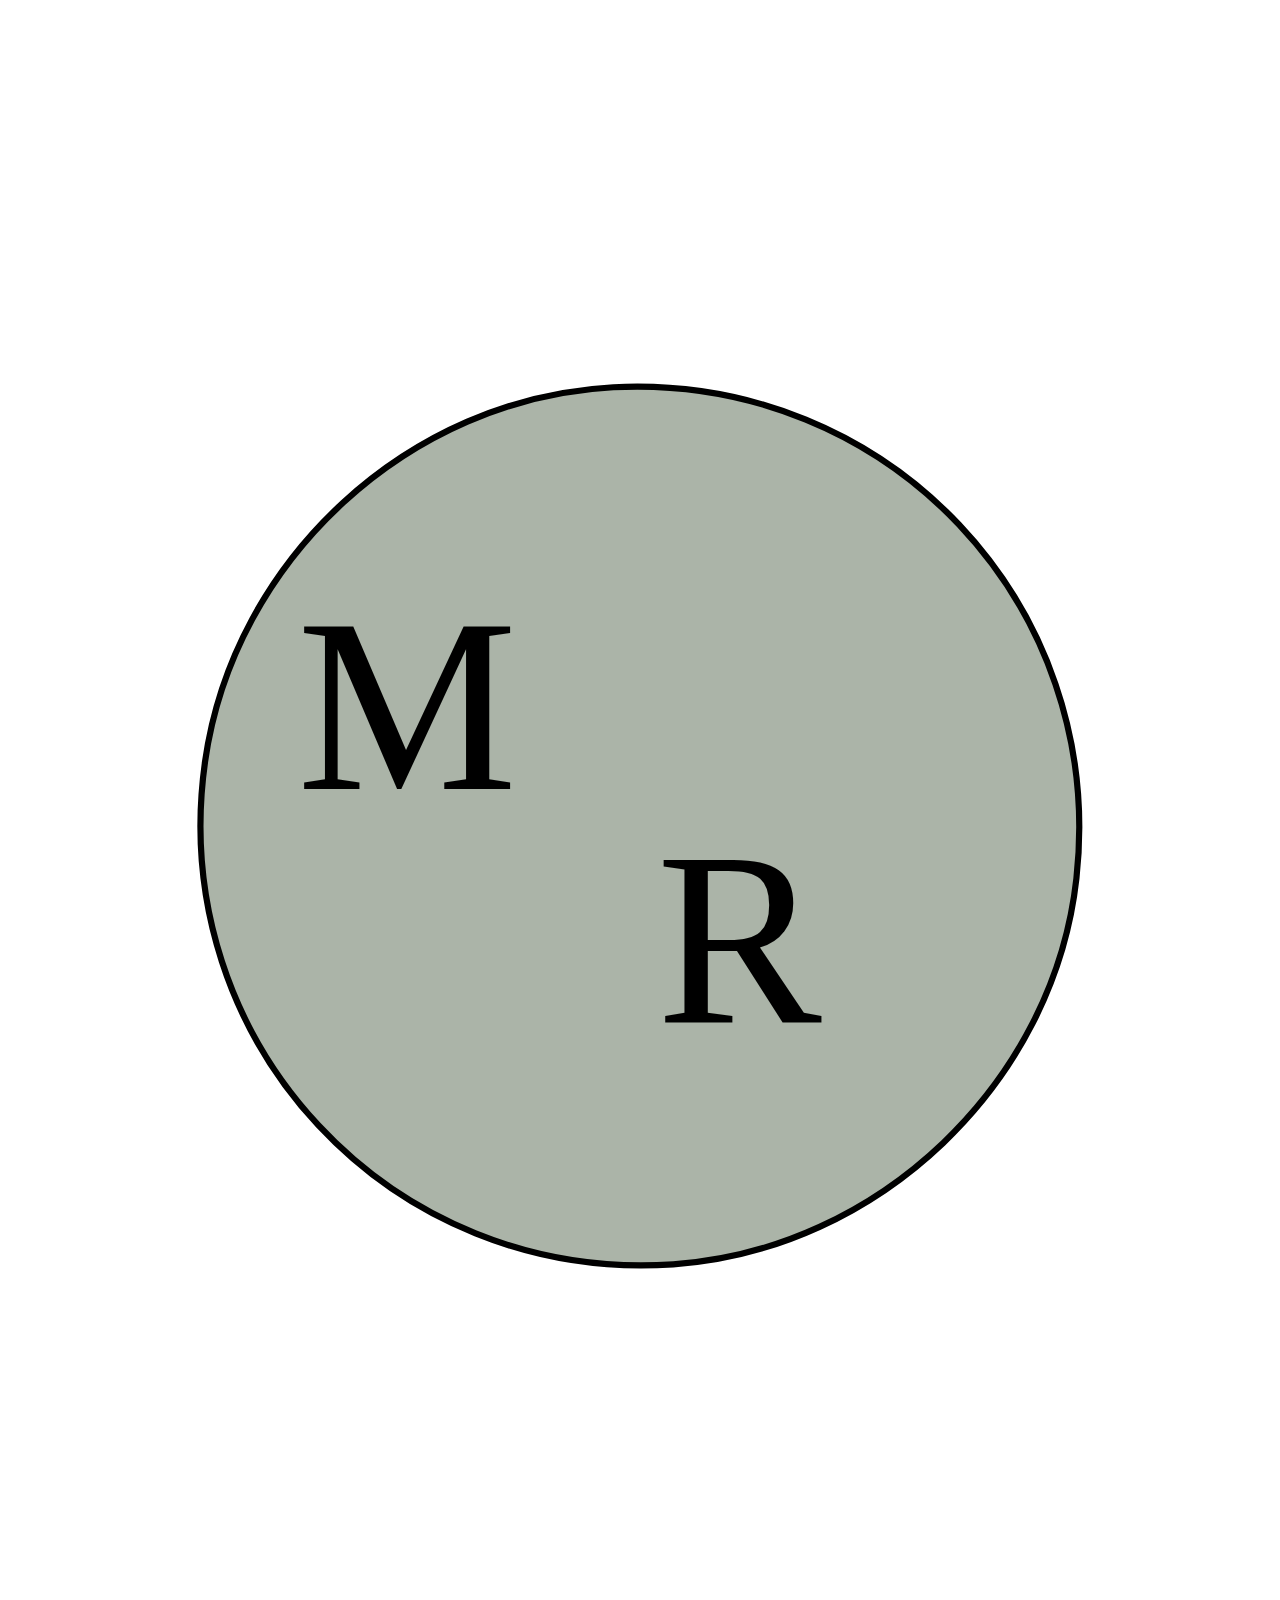
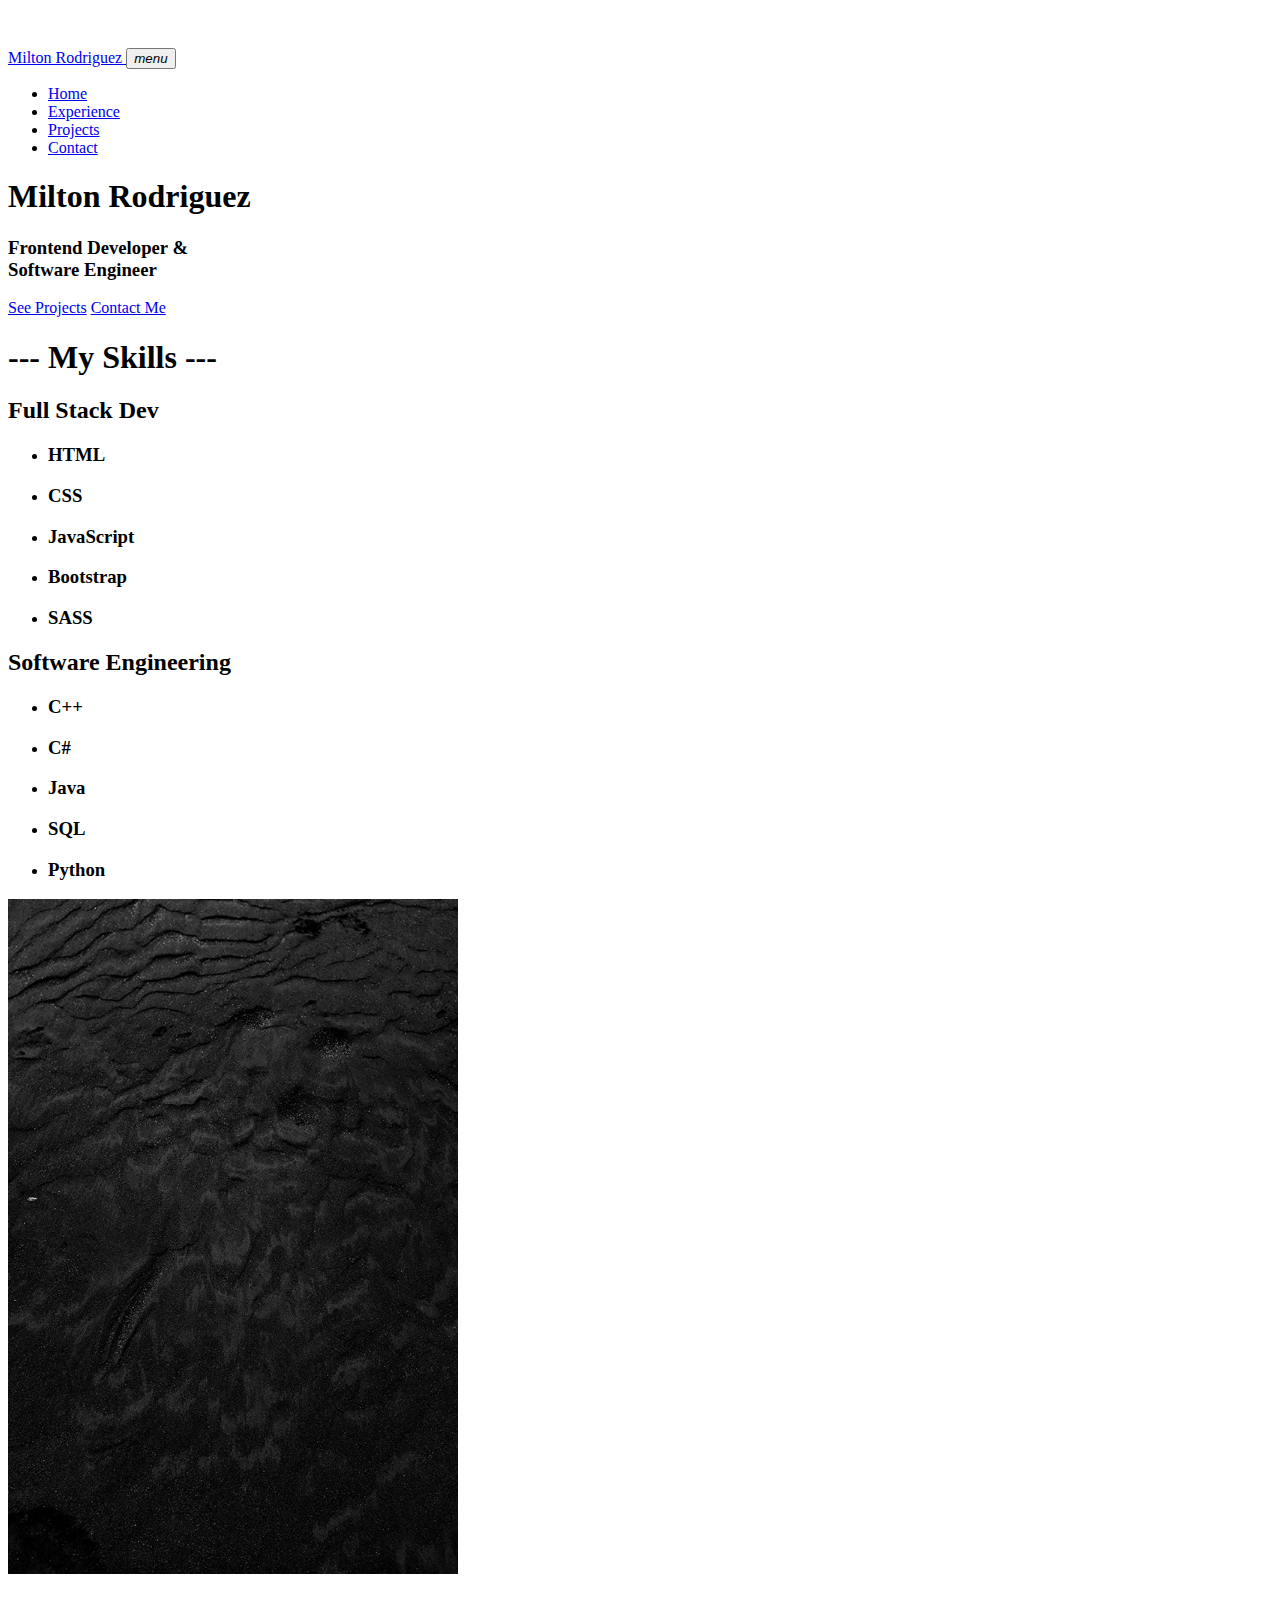
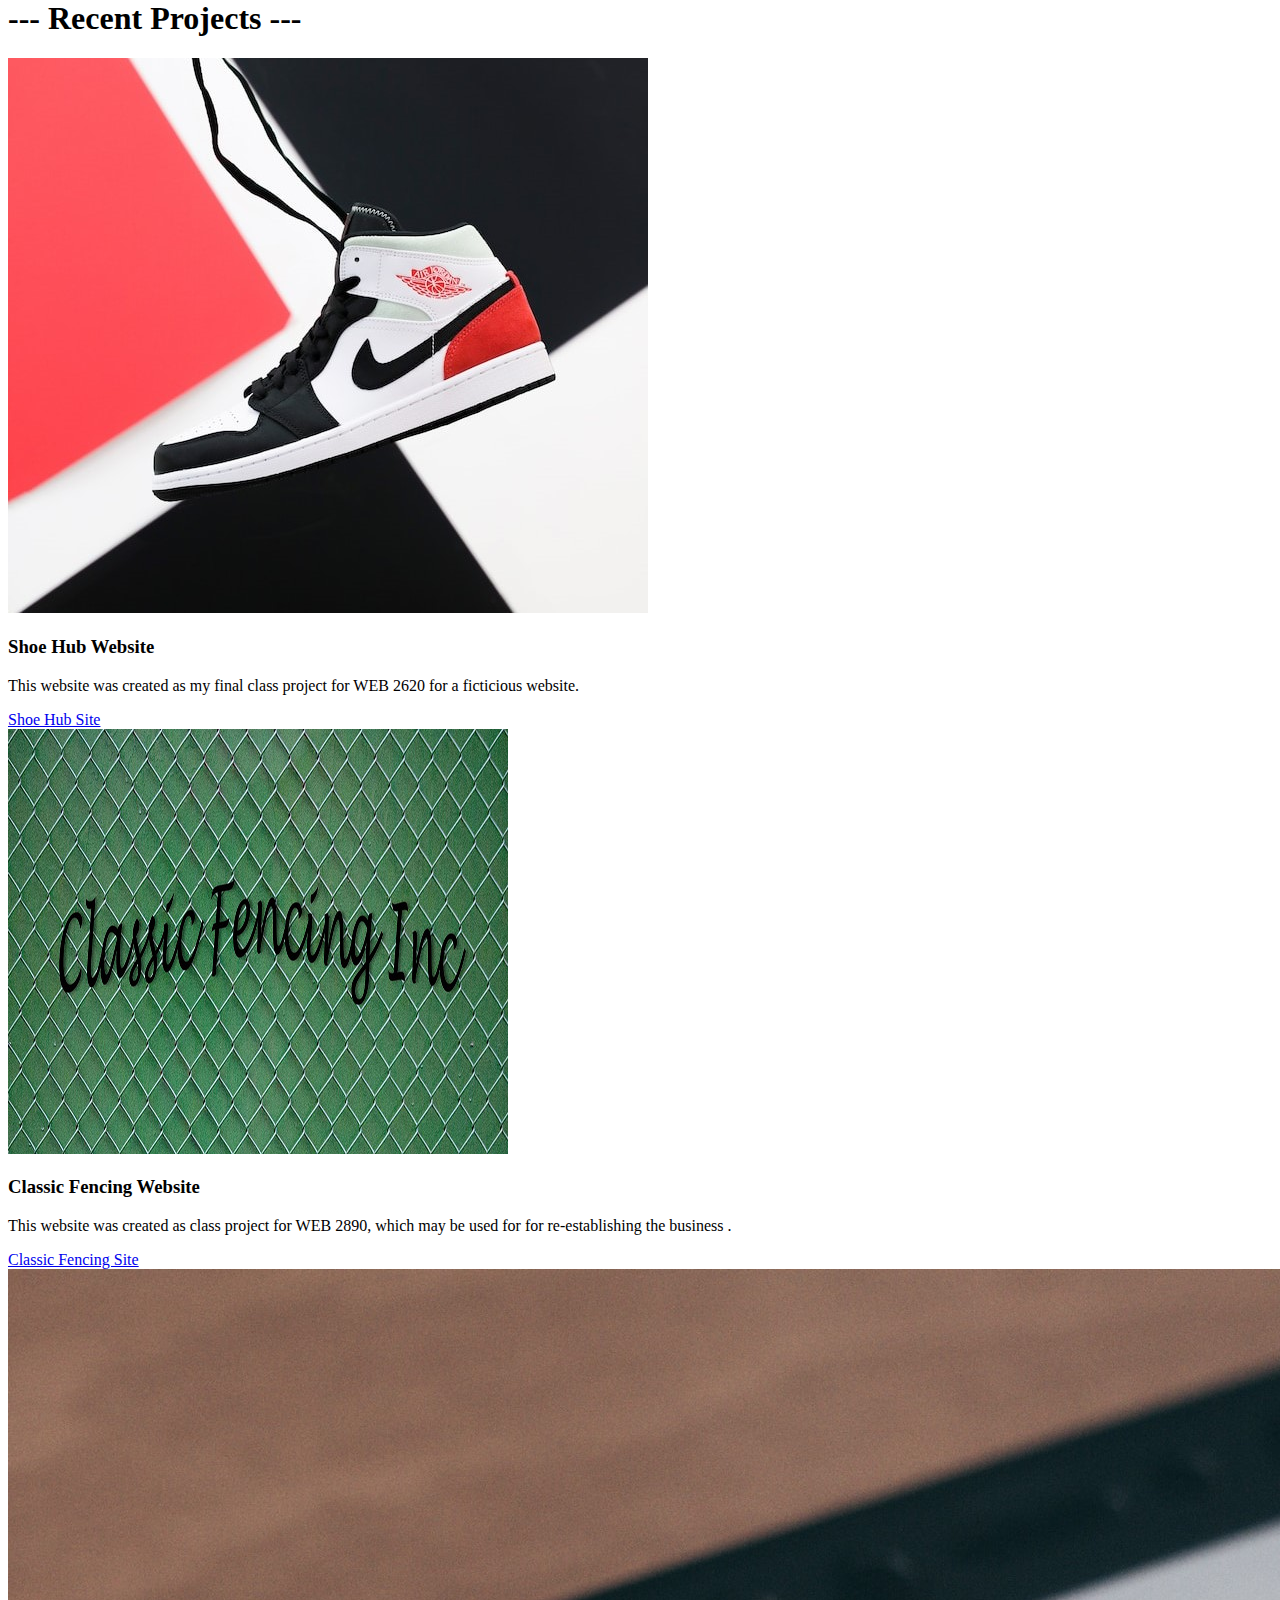
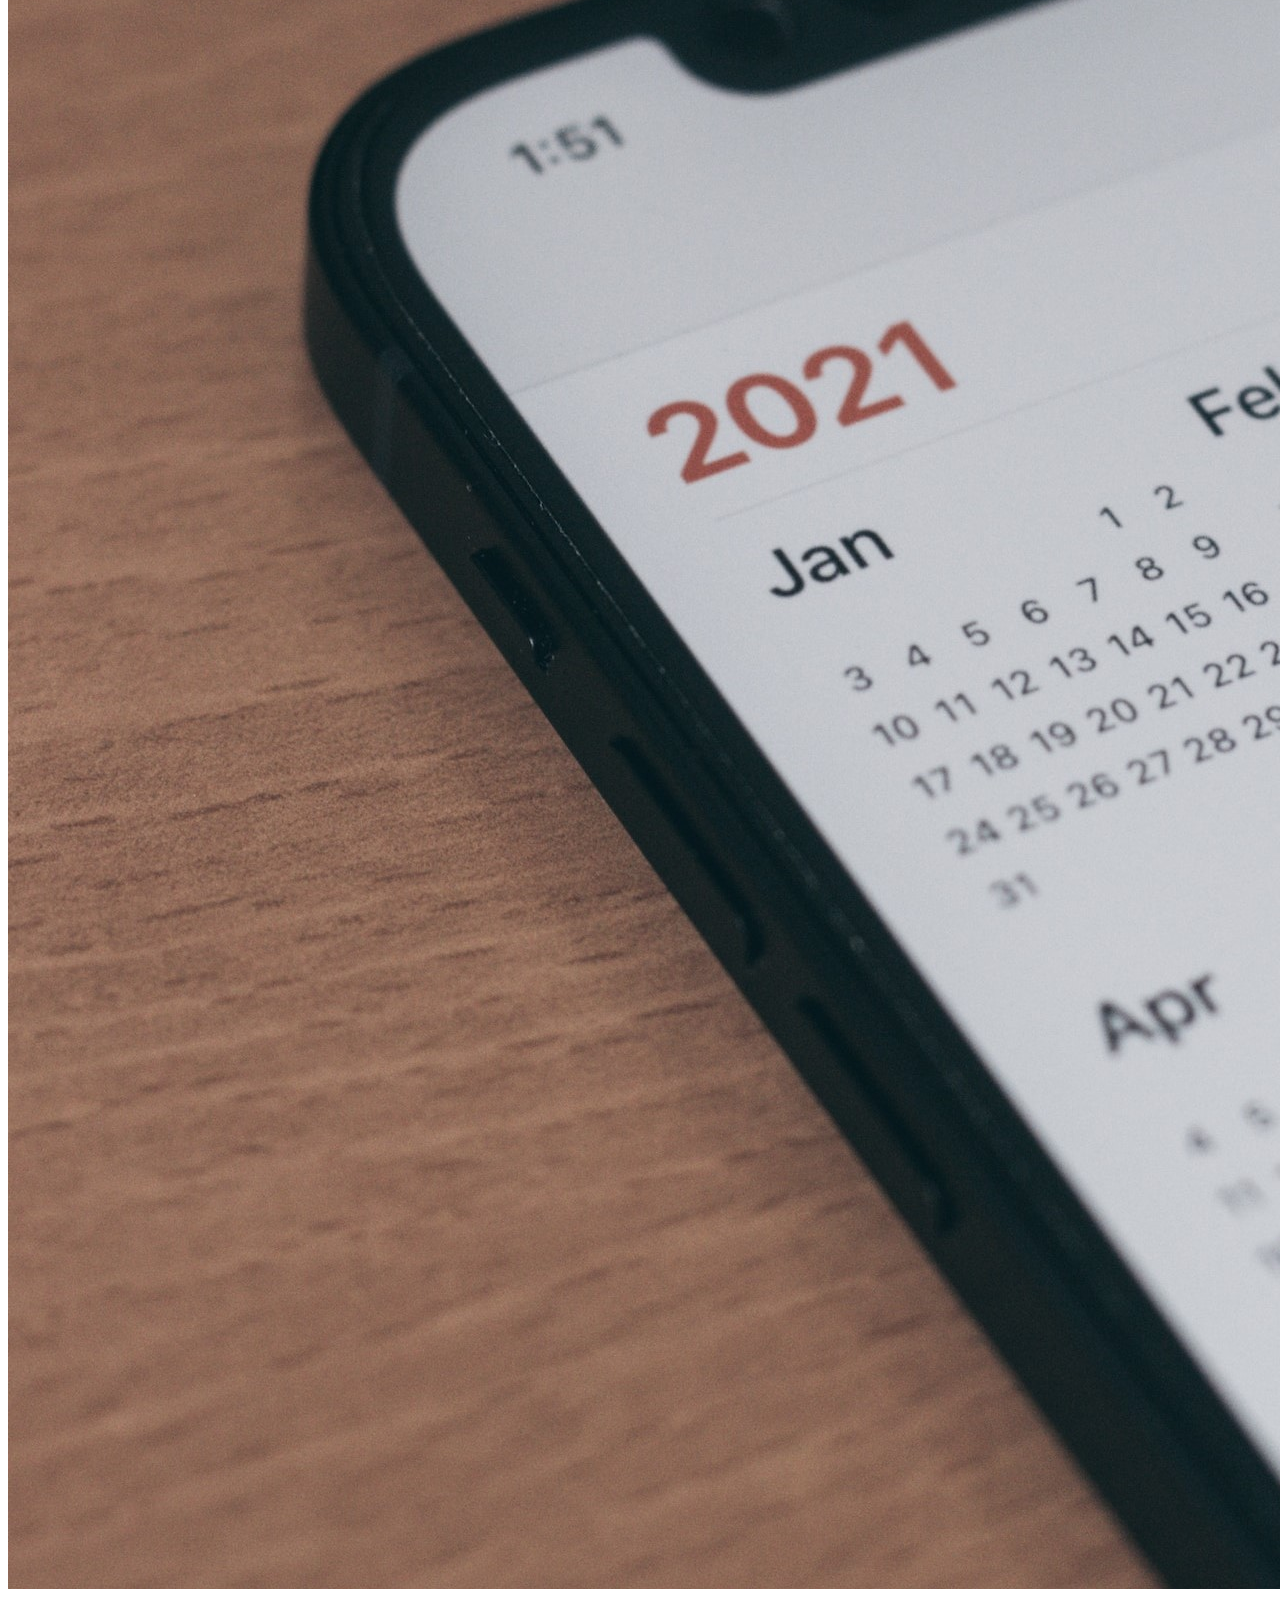
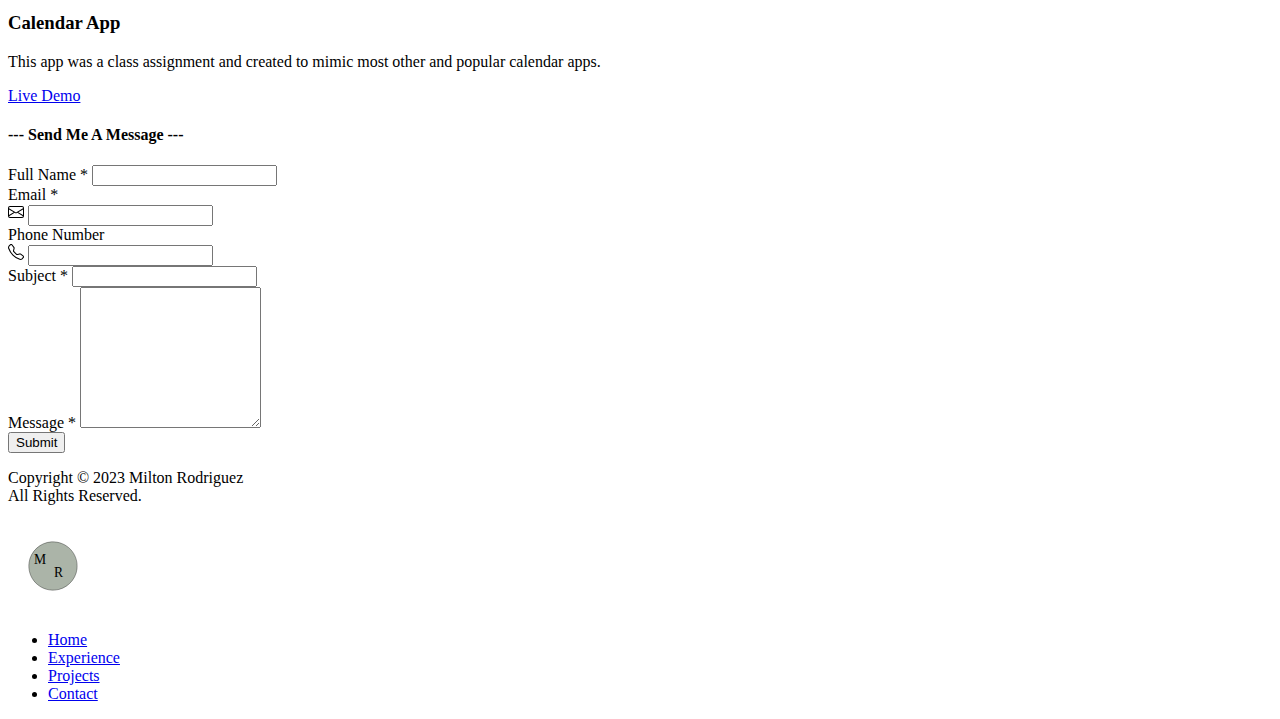
<file: src/index.html>
<!DOCTYPE html>
<html lang="en">

  <head>
    <meta charset="utf-8">
    <title>Portfolio website</title>
    <meta name="viewport" content="width=device-width, initial-scale=1">
    <meta name="robots" content="index,follow">
    <meta name="description" content="Portfolio Website ...">

    <link rel="stylesheet" href="./stylesheets/main.scss">
    <!--link rel="stylesheet" href="./stylesheets/mediaqueries.css" /-->
  </head>

  <body>
    <!-- div class="container" -->
      <header class="header">
        <nav class="navbar navbar-light navbar-expand-lg" aria-label="Main">
          <div class="container-fluid">
            <a class="navbar-brand text-uppercase text-center" href="index.html">
              <img src="./images/logo/mr_logo_green.svg" alt="Milton Rodriguez logo">
              Milton Rodriguez
            </a>
            <button class="navbar-toggler collapsed" type="button" data-bs-toggle="collapse" data-bs-target="#navbar" aria-controls="navbar" aria-expanded="false" aria-label="Toggle navigation">
              <i class="material-icons icon-2x" aria-hidden="true">menu</i>
            </button>
            <div class="navbar-collapse text-uppercase collapsed" id="navbar">
              <ul class="navbar-nav ms-auto">
                <li class="nav-item">
                  <a class="nav-link active " href="index.html">Home</a>
                </li>
                <li class="nav-item">
                  <a class="nav-link" href="#skills">Experience</a>
                </li>
                <li class="nav-item">
                  <a class="nav-link" href="#projects">Projects</a>
                </li>
                <li class="nav-item">
                  <a class="nav-link" href="#contact">Contact</a>
                </li>
              </ul>
            </div>
          </div>
        </nav>
      </header>
      
      <main id="main">
        <section class="dark-bg" id="hero">
          <div class="container">
              <div class="text-dark d-flex flex-column h-100 justify-content-center text-center">
                <h1 class="display-1">Milton Rodriguez</h1>
                <h3 class="mt-4">Frontend Developer & <br> Software Engineer</h3>
                <div class="buttons rounded-3 mt-5">
                  <a href="#projects" class="btn-lg btn-dark mx-3" >See Projects</a>
                  <a href="#contact" class="btn-lg btn-dark mx-3">Contact Me</a>
                </div>
              </div>              
          </div>
        </section>

        <!-- Skills Section -->
        <section class="light-bg" id="skills">
          <div class="container-fluid">            
            <div class="row d-flex d-inline-block">              
              <h1 class="display-2 text-center">--- My Skills ---</h1>
              <div class="col col-lg-4 col-md-3">
                <h2 class="mt-4 text-decoration-underline text-center">Full Stack Dev</h2>
                <ul class="list-group text-decoration-none">
                  <li class="list-group-item-borderless text-center"><h3>HTML</h3></li>
                  <li class="list-group-item-borderless text-center"><h3>CSS</h3></li>
                  <li class="list-group-item-borderless text-center"><h3>JavaScript</h3></li>
                  <li class="list-group-item-borderless text-center"><h3>Bootstrap</h3></li>
                  <li class="list-group-item-borderless text-center"><h3>SASS</h3></li>
                </ul>
              </div>

              <div class="col col-lg-4 col-md-3">
                <h2 class="mt-4 text-decoration-underline text-center">Software Engineering</h2>
                <ul class="list-group">
                  <li class="list-group-item-borderless text-center"><h3>C++</h3></li>
                  <li class="list-group-item-borderless text-center"><h3>C#</h3></li>
                  <li class="list-group-item-borderless text-center"><h3>Java</h3></li>
                  <li class="list-group-item-borderless text-center"><h3>SQL</h3></li>
                  <li class="list-group-item-borderless text-center"><h3>Python</h3></li>
                </ul>
              </div>

              <div class="col col-lg-4 col-md-3">
                 <img src="./images/patterns/adrien-olichon-R2OM3BvN-Uo-unsplash_small.jpg" alt="Black Wavy Sand Image" style="height: 75vh; max-width: 100%;">
              </div>
            </div>            
          </div>
        </section>

        <!-- Projects -->
        <section class="projects" id="projects">
          <div class="container-fluid">
            <h1 class="display-2 text-center">--- Recent Projects ---</h1>
            <div class="row row-cols-1 row-cols-md-3 g-4">              
              <div class="col mb-3">
                <div class="card h-100">
                  <img src="./images/portfolio/shoe_hub.jpg" class="card-img-top" alt="Shoe Hub Image">
                  <div class="card-body">
                    <h3 class="card-title">Shoe Hub Website</h3>
                    <p class="card-text">This website was created as my final class project for WEB 2620 for a ficticious website.</p>
                    <a href="https://fabulous-lebkuchen-fab7a5.netlify.app/" class="btn btn-dark">Shoe Hub Site</a>
                  </div>
                </div>
              </div>

              <div class="col mb-3">
                <div class="card h-100">
                  <img src="./images/portfolio/classic-fencing_500by425.jpg" class="card-img-top" alt="Classic Fencing Logo Image">
                  <div class="card-body">
                    <h3 class="card-title">Classic Fencing Website</h3>
                    <p class="card-text">This website was created as class project for WEB 2890, which may be used for for re-establishing the business .</p>
                    <a href="https://statuesque-frangollo-cfc5f9.netlify.app/" class="btn btn-dark">Classic Fencing Site</a>
                  </div>
                </div>
              </div>

              <div class="col mb-3">
                <div class="card h-100">
                  <img src="./images/portfolio/calendar.jpg" class="card-img-top" alt="Phone with calendar app open">
                  <div class="card-body">
                    <h3 class="card-title">Calendar App</h3>
                    <p class="card-text">This app was a class assignment and created to mimic most other and popular calendar apps.</p>
                    <a href="https://github.com/" class="btn btn-dark">Live Demo</a>
                  </div>
                </div>
              </div>
            </div>
          </div>
        </section>

        <!-- Contact -->
        <section class="contact py-3 py-md-5" id="contact">
          <div class="container">
            <div class="row justify-content-md-center">
              <div class="col-12 col-md-10 col-lg-8 col-xl-7 col-xxl-6">
                <h4 class="mb-4 display-4 text-center text-light">--- Send Me A Message ---</h4>
                <!-- <p class="mb-5 text-center text-light">Please use form below to contact me for inquiries. Fill out all required fields and we will get back to you as soon as possible.</p> -->
              </div>
            </div>
          </div>

          <div class="container">
            <div class="row justify-content-lg-center">
                <div class="border rounded shadow-sm overflow-hidden">
                  <form action="#!">
                    <div class="row gy-4 gy-xl-5 p-4 p-xl-5">
                      <div class="col-12">
                        <label for="fullname" class="form-label"> Full Name <span class="text-danger">*</span></label>
                        <input type="text" class="form-control" id="fullname" name="fullname" value="" required>
                      </div>

                      <div class="col-12 col-md-6">
                        <label for="email" class="form-label"> Email <span class="text-danger">*</span></label>
                        <div class="input-group">
                          <span class="input-group-text">
                            <svg xmlns="http://www.w3.org/2000/svg" width="16" height="16" fill="currentColor" class="bi bi-envelope" viewBox="0 0 16 16">
                              <path d="M0 4a2 2 0 0 1 2-2h12a2 2 0 0 1 2 2v8a2 2 0 0 1-2 2H2a2 2 0 0 1-2-2V4Zm2-1a1 1 0 0 0-1 1v.217l7 4.2 7-4.2V4a1 1 0 0 0-1-1H2Zm13 2.383-4.708 2.825L15 11.105V5.383Zm-.034 6.876-5.64-3.471L8 9.583l-1.326-.795-5.64 3.47A1 1 0 0 0 2 13h12a1 1 0 0 0 .966-.741ZM1 11.105l4.708-2.897L1 5.383v5.722Z" />
                            </svg>
                          </span>
                          <input type="email" class="form-control" id="email" name="email" value="" required>
                        </div>
                      </div>

                      <div class="col-12 col-md-6">
                        <label for="phone" class="form-label"> Phone Number </label>
                        <div class="input-group">
                          <span class="input-group-text">
                            <svg xmlns="http://www.w3.org/2000/svg" width="16" height="16" fill="currentColor" class="bi bi-telephone" viewBox="0 0 16 16">
                              <path d="M3.654 1.328a.678.678 0 0 0-1.015-.063L1.605 2.3c-.483.484-.661 1.169-.45 1.77a17.568 17.568 0 0 0 4.168 6.608 17.569 17.569 0 0 0 6.608 4.168c.601.211 1.286.033 1.77-.45l1.034-1.034a.678.678 0 0 0-.063-1.015l-2.307-1.794a.678.678 0 0 0-.58-.122l-2.19.547a1.745 1.745 0 0 1-1.657-.459L5.482 8.062a1.745 1.745 0 0 1-.46-1.657l.548-2.19a.678.678 0 0 0-.122-.58L3.654 1.328zM1.884.511a1.745 1.745 0 0 1 2.612.163L6.29 2.98c.329.423.445.974.315 1.494l-.547 2.19a.678.678 0 0 0 .178.643l2.457 2.457a.678.678 0 0 0 .644.178l2.189-.547a1.745 1.745 0 0 1 1.494.315l2.306 1.794c.829.645.905 1.87.163 2.611l-1.034 1.034c-.74.74-1.846 1.065-2.877.702a18.634 18.634 0 0 1-7.01-4.42 18.634 18.634 0 0 1-4.42-7.009c-.362-1.03-.037-2.137.703-2.877L1.885.511z" />
                            </svg>
                          </span>
                          <input type="tel" class="form-control" id="phone" name="phone" value="">
                        </div>
                      </div>
                      
                      <div class="col-12">
                        <label for="subject" class="form-label"> Subject <span class="text-danger">*</span></label>
                        <input type="text" class="form-control" id="subject" name="subject" value="" required>
                      </div>
                      <div class="col-12">
                        <label for="message" class="form-label"> Message <span class="text-danger">*</span></label>
                        <textarea class="form-control" id="message" name="message" rows="9" required></textarea>
                      </div>
                      <div class="col-2">
                        <button class="btn btn-dark btn-lg" type="submit"> Submit </button>
                      </div>
                    </div>
                  </form>
                </div>
            </div>
          </div>
        </section>
      </main>

      <!-- Footer -->
      <div class="container-fluid">
        <footer class="d-flex justify-content-between align-items-center py-1 my-1 border-top ">
          <p class="col-md-4 mb-0 text-body-secondary">Copyright © 2023 Milton Rodriguez <br> All Rights Reserved.</p>      
          <a href="./index.html" class="col-md-4 d-flex align-items-center justify-content-center mb-3 mb-md-0 me-md-auto text-decoration-none">
            <img src="./images/logo/mr_logo_green.svg" alt="Milton Rodriguez logo" style="height: 90px; width: 90px;">
          </a>      
          <ul class="nav col-md-4 justify-content-end">
            <li class="nav-item"><a href="index.html" class="nav-link px-2 text-black active">Home</a></li>
            <li class="nav-item"><a href="#skills" class="nav-link px-2 text-black">Experience</a></li>
            <li class="nav-item"><a href="#projects" class="nav-link px-2 text-black">Projects</a></li>
            <li class="nav-item"><a href="#contact" class="nav-link px-2 text-black">Contact</a></li>
          </ul>
        </footer>
      </div>
  </body>
</html>
</file>
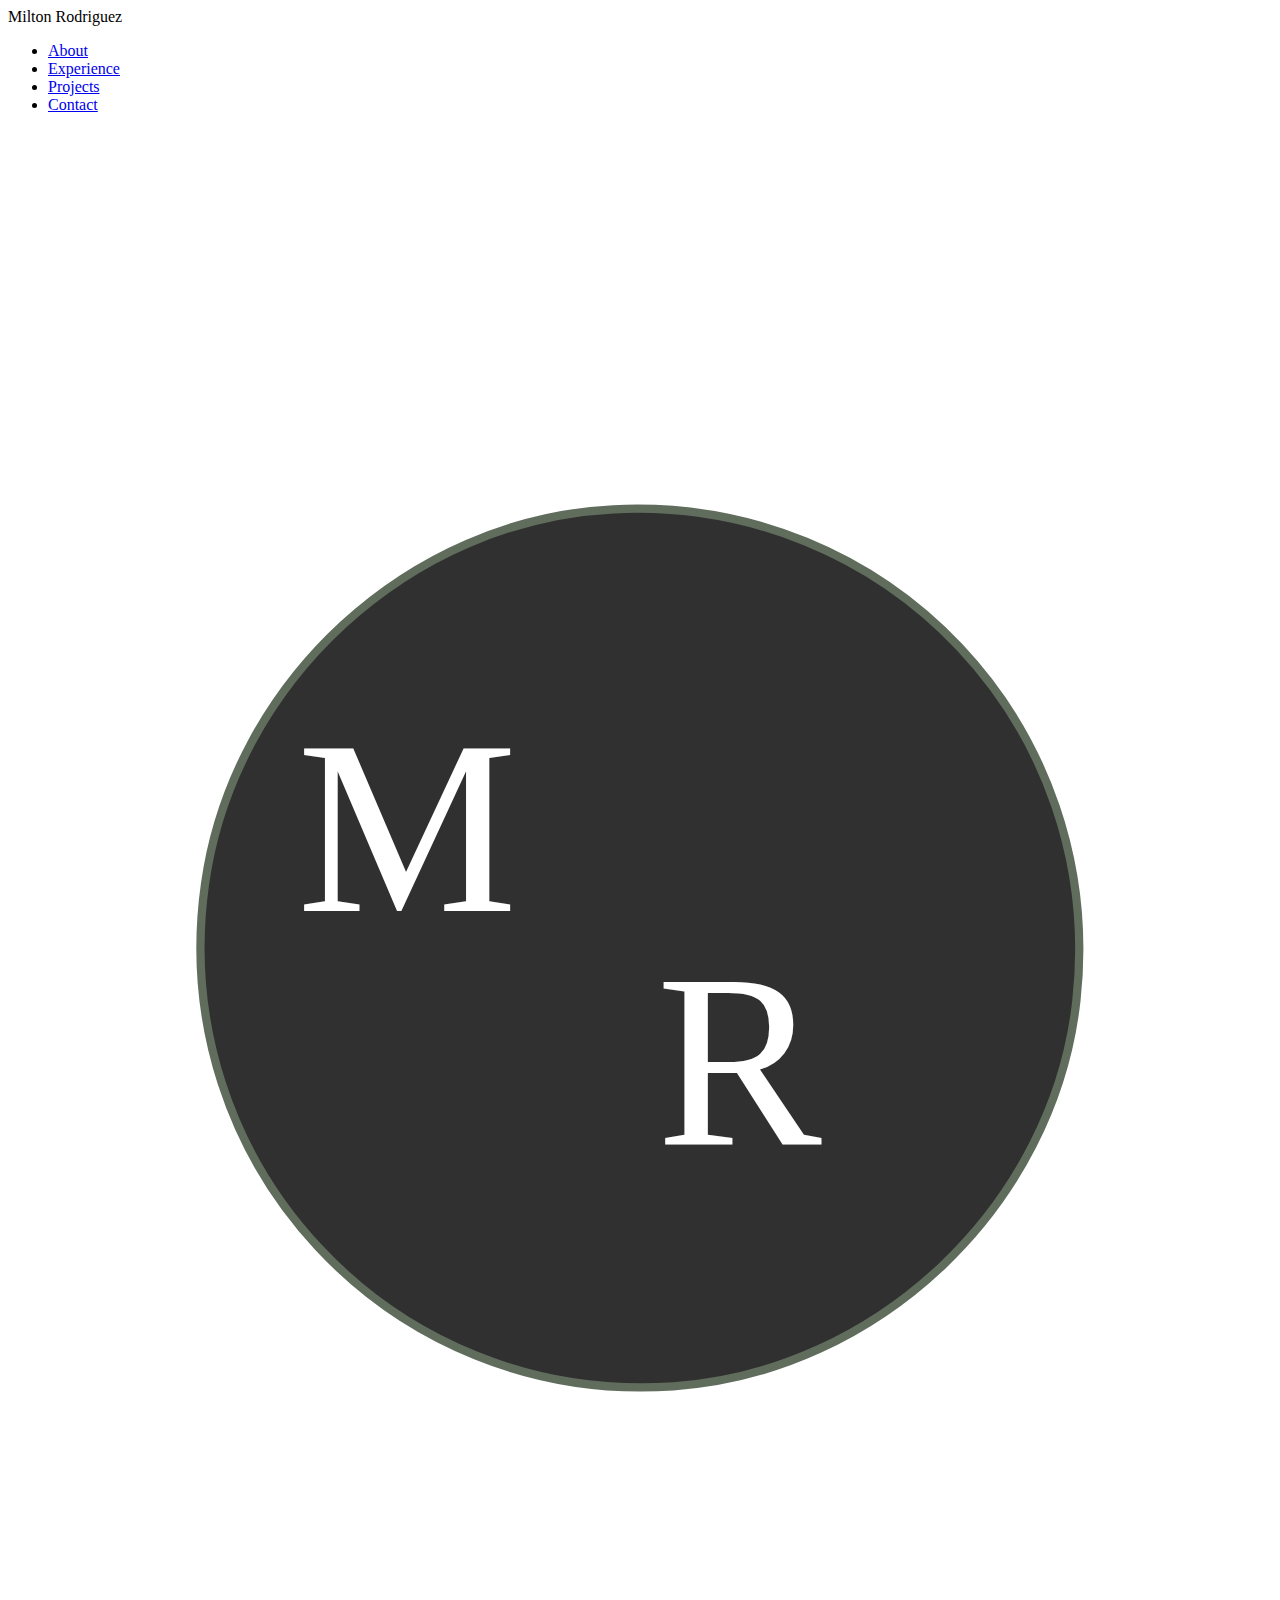
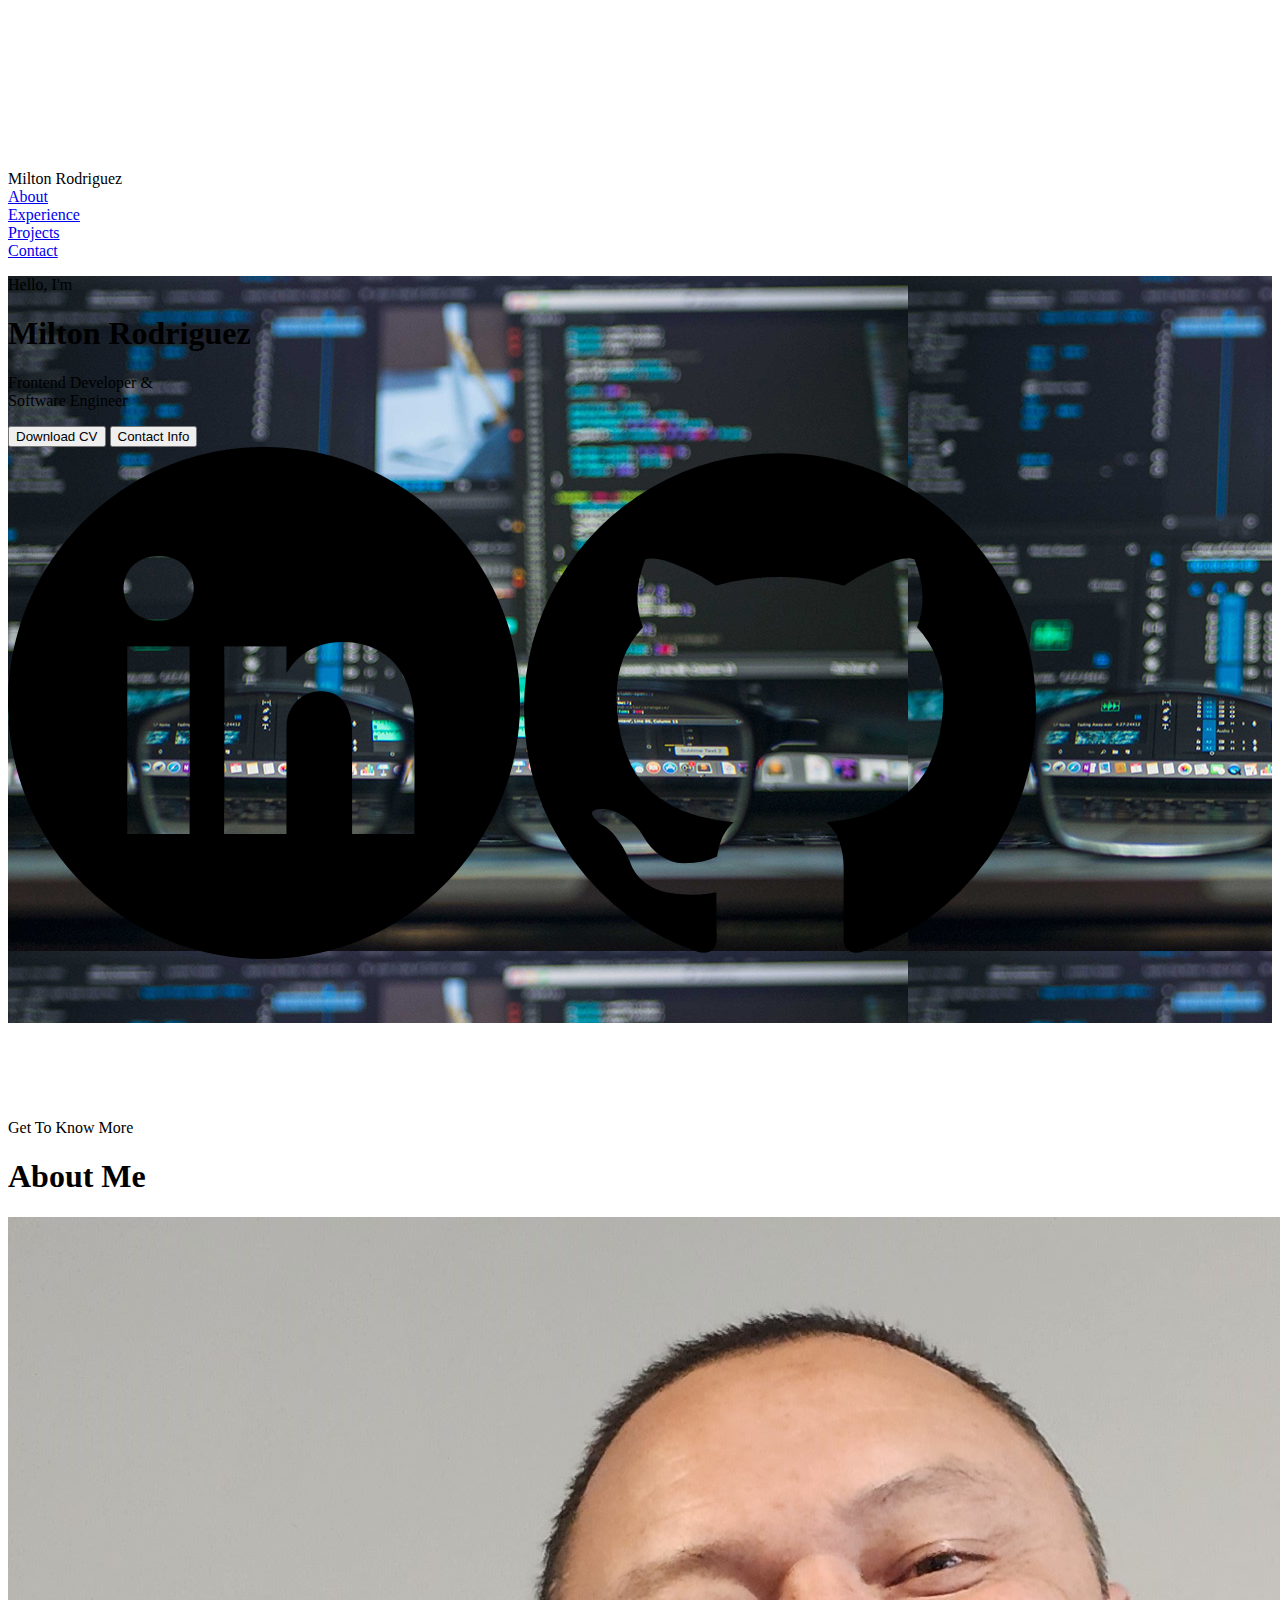
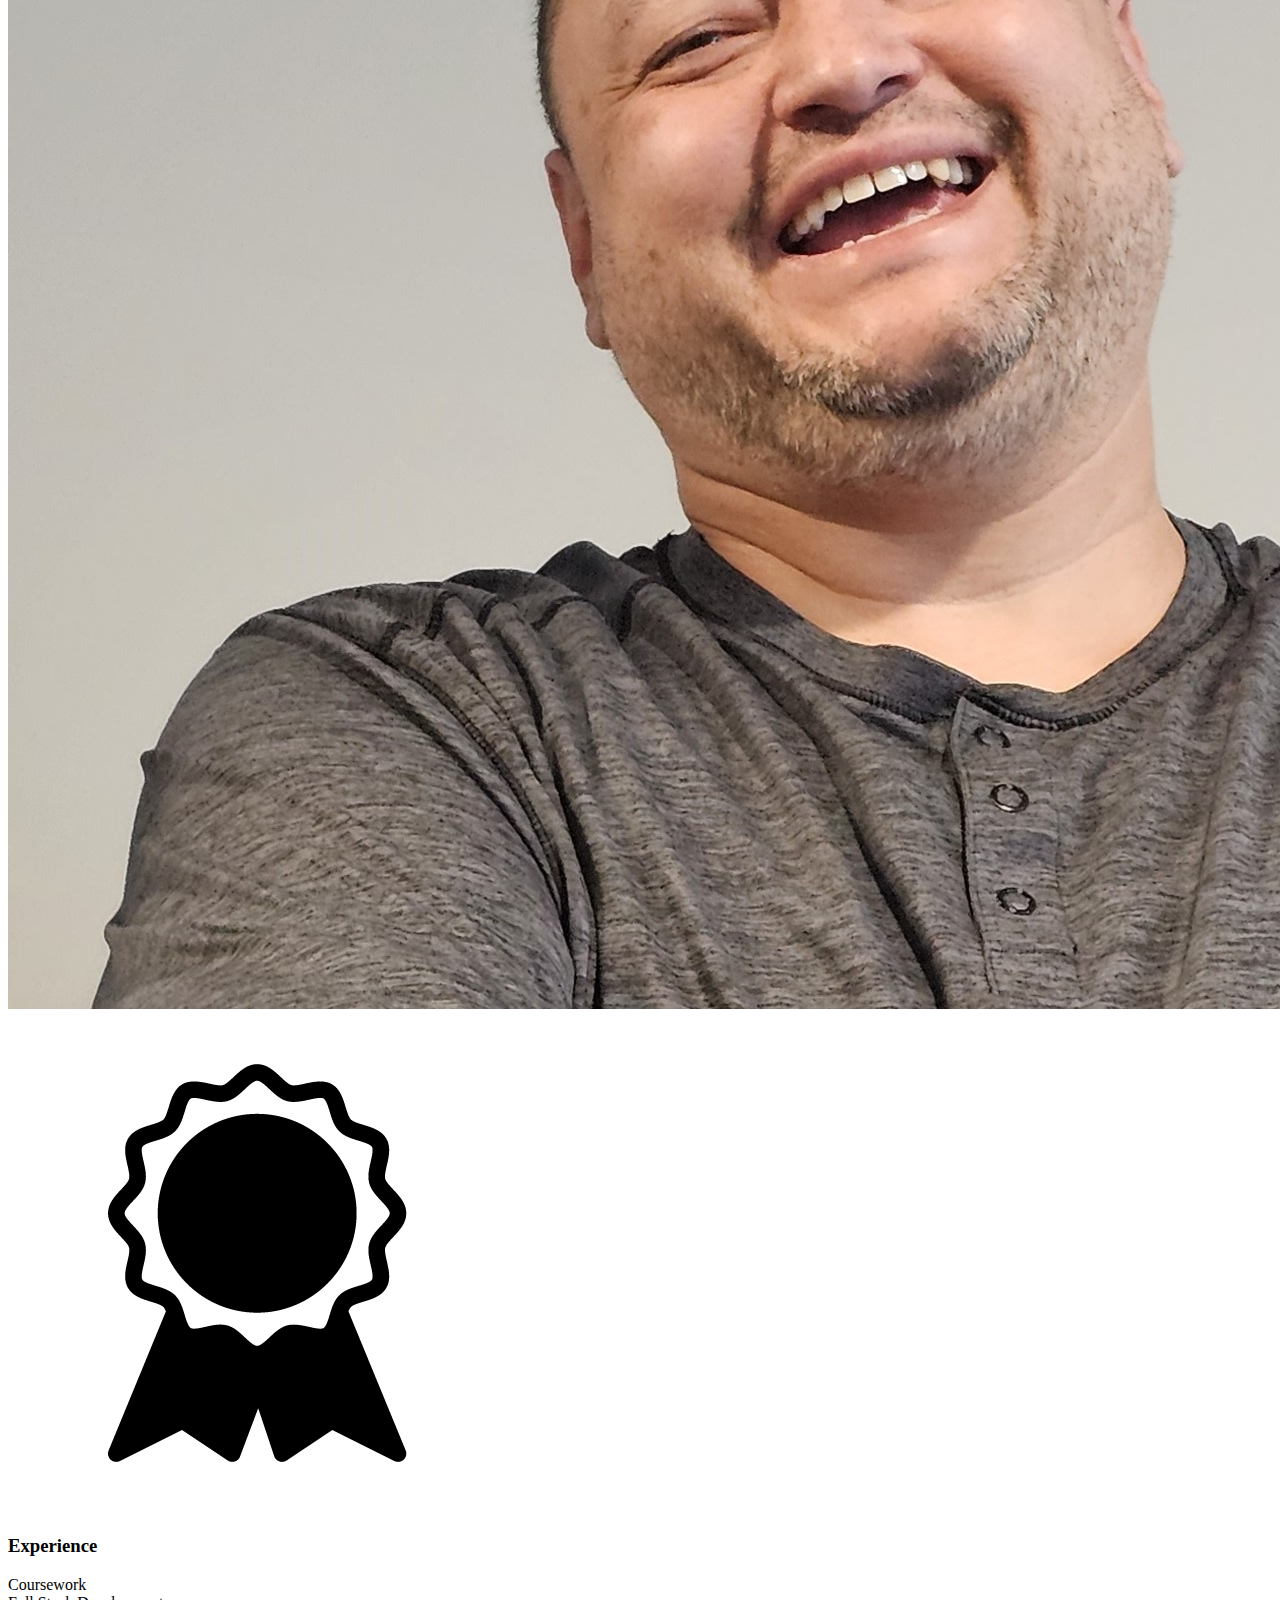
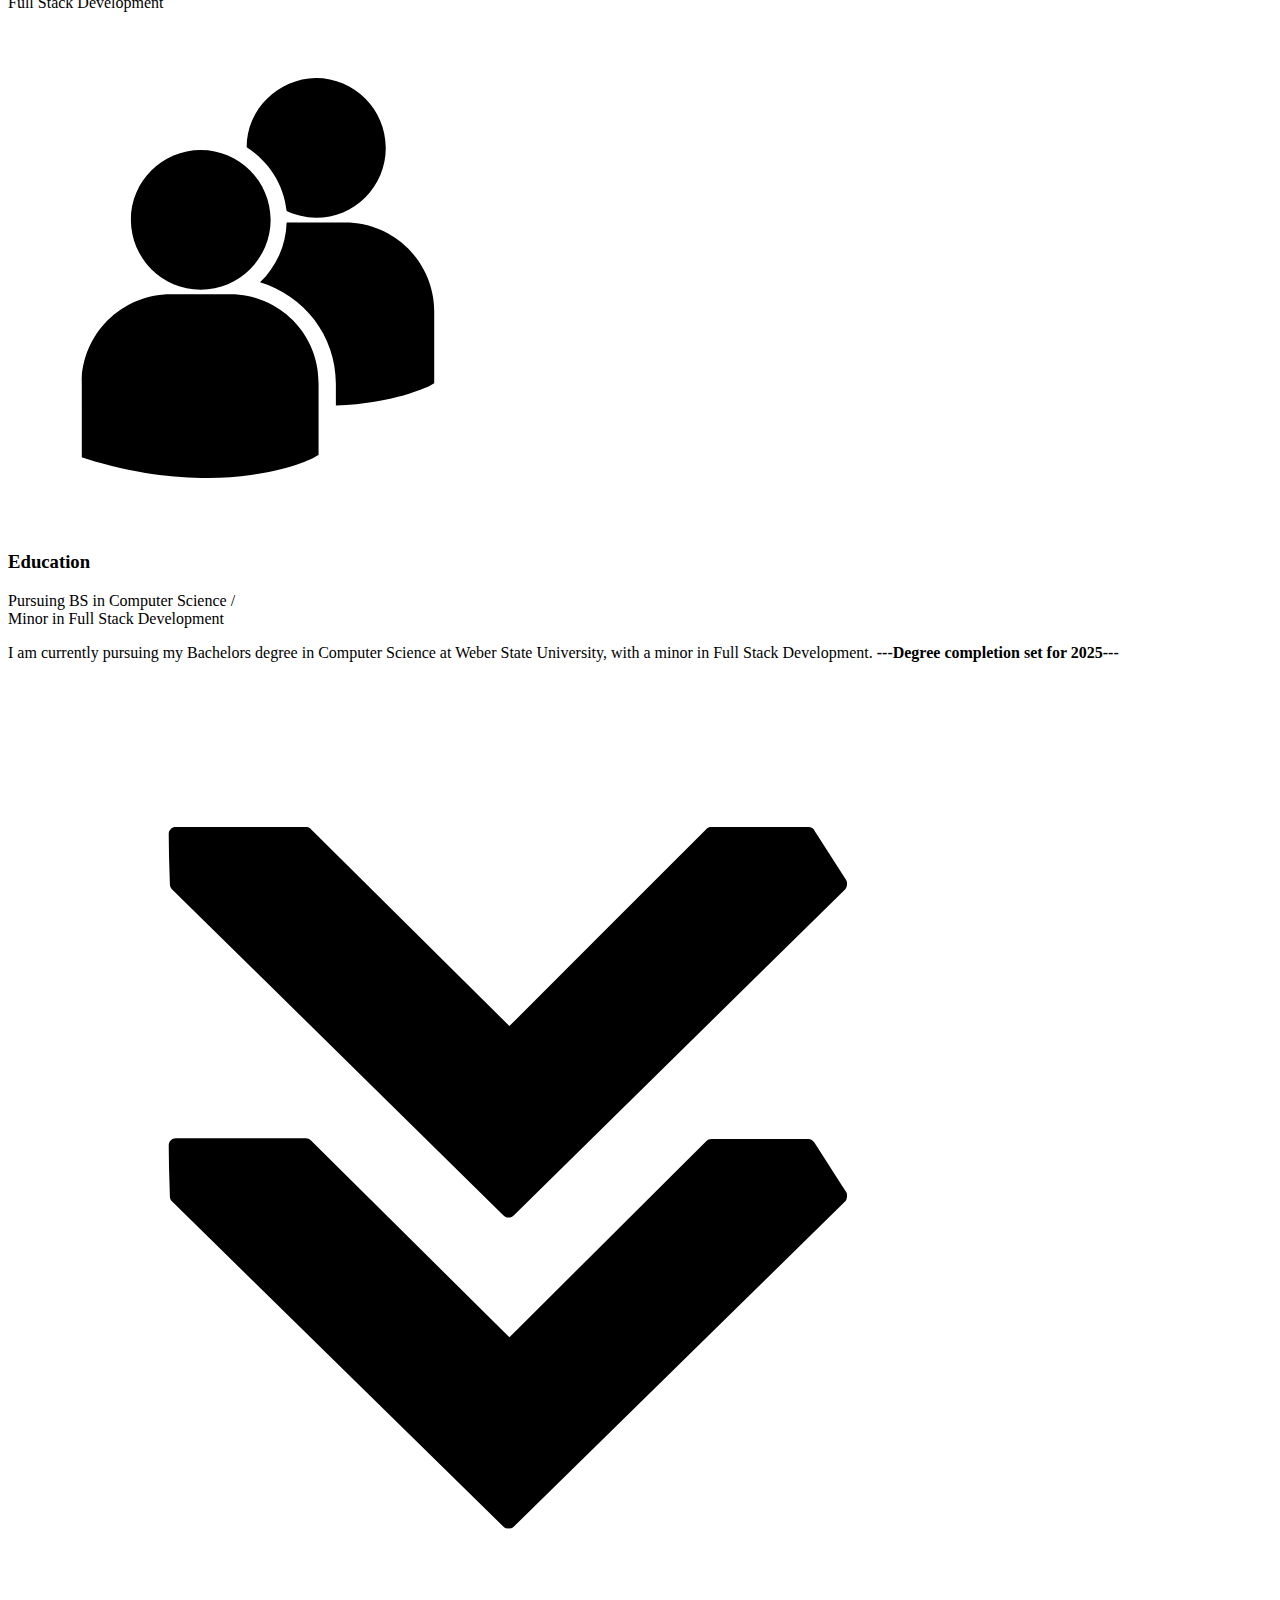
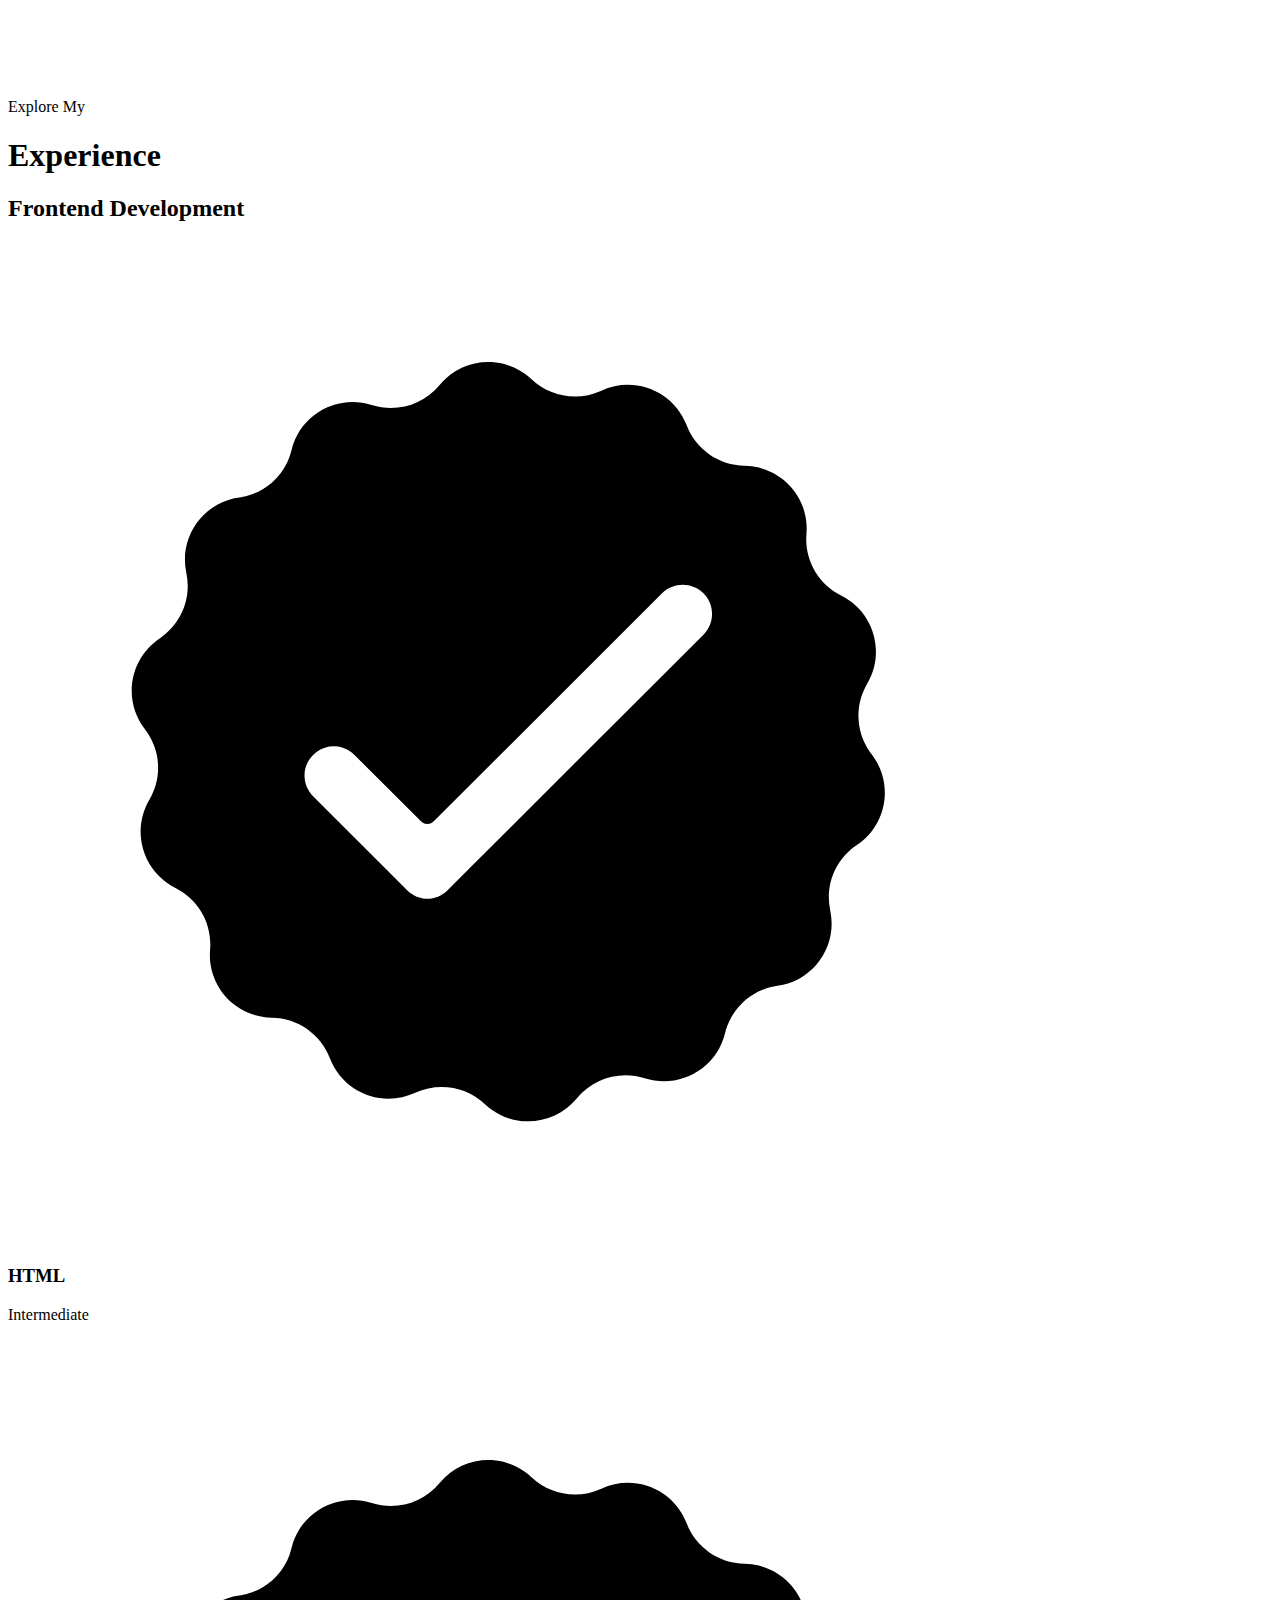
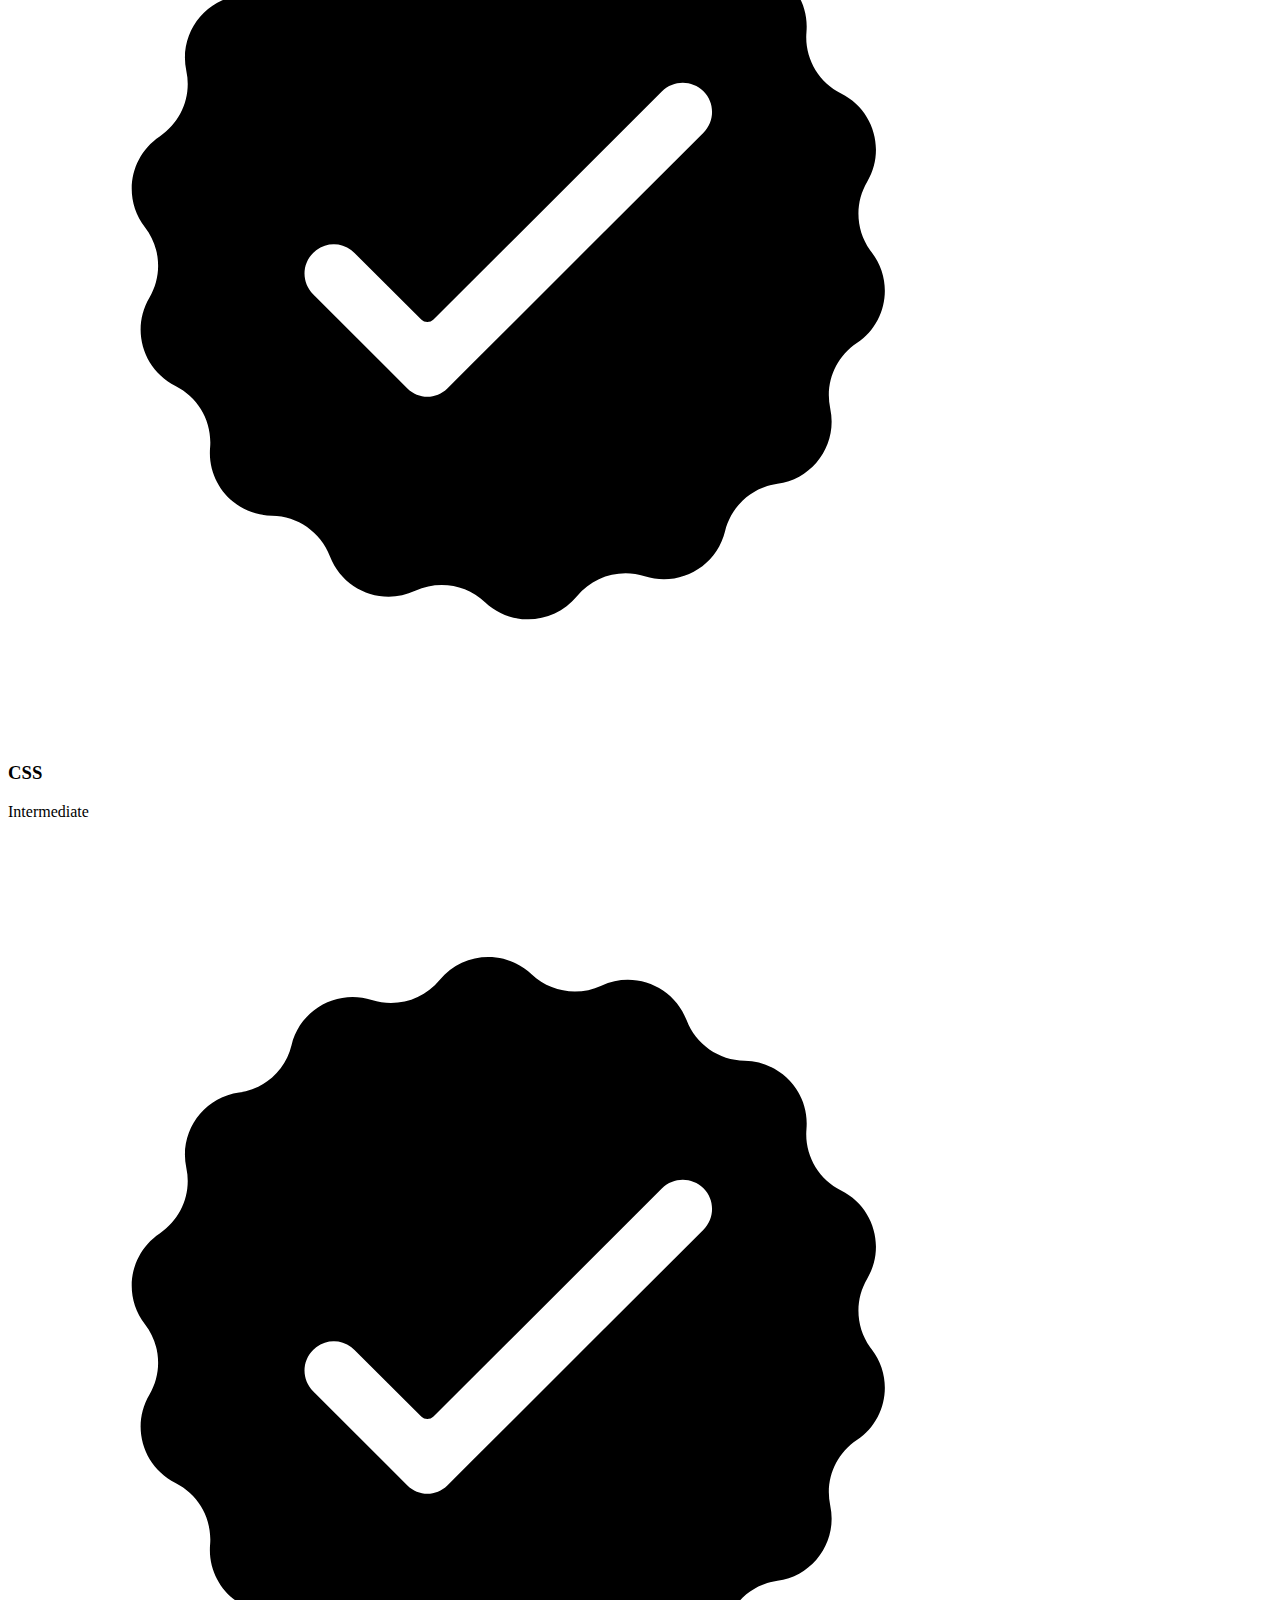
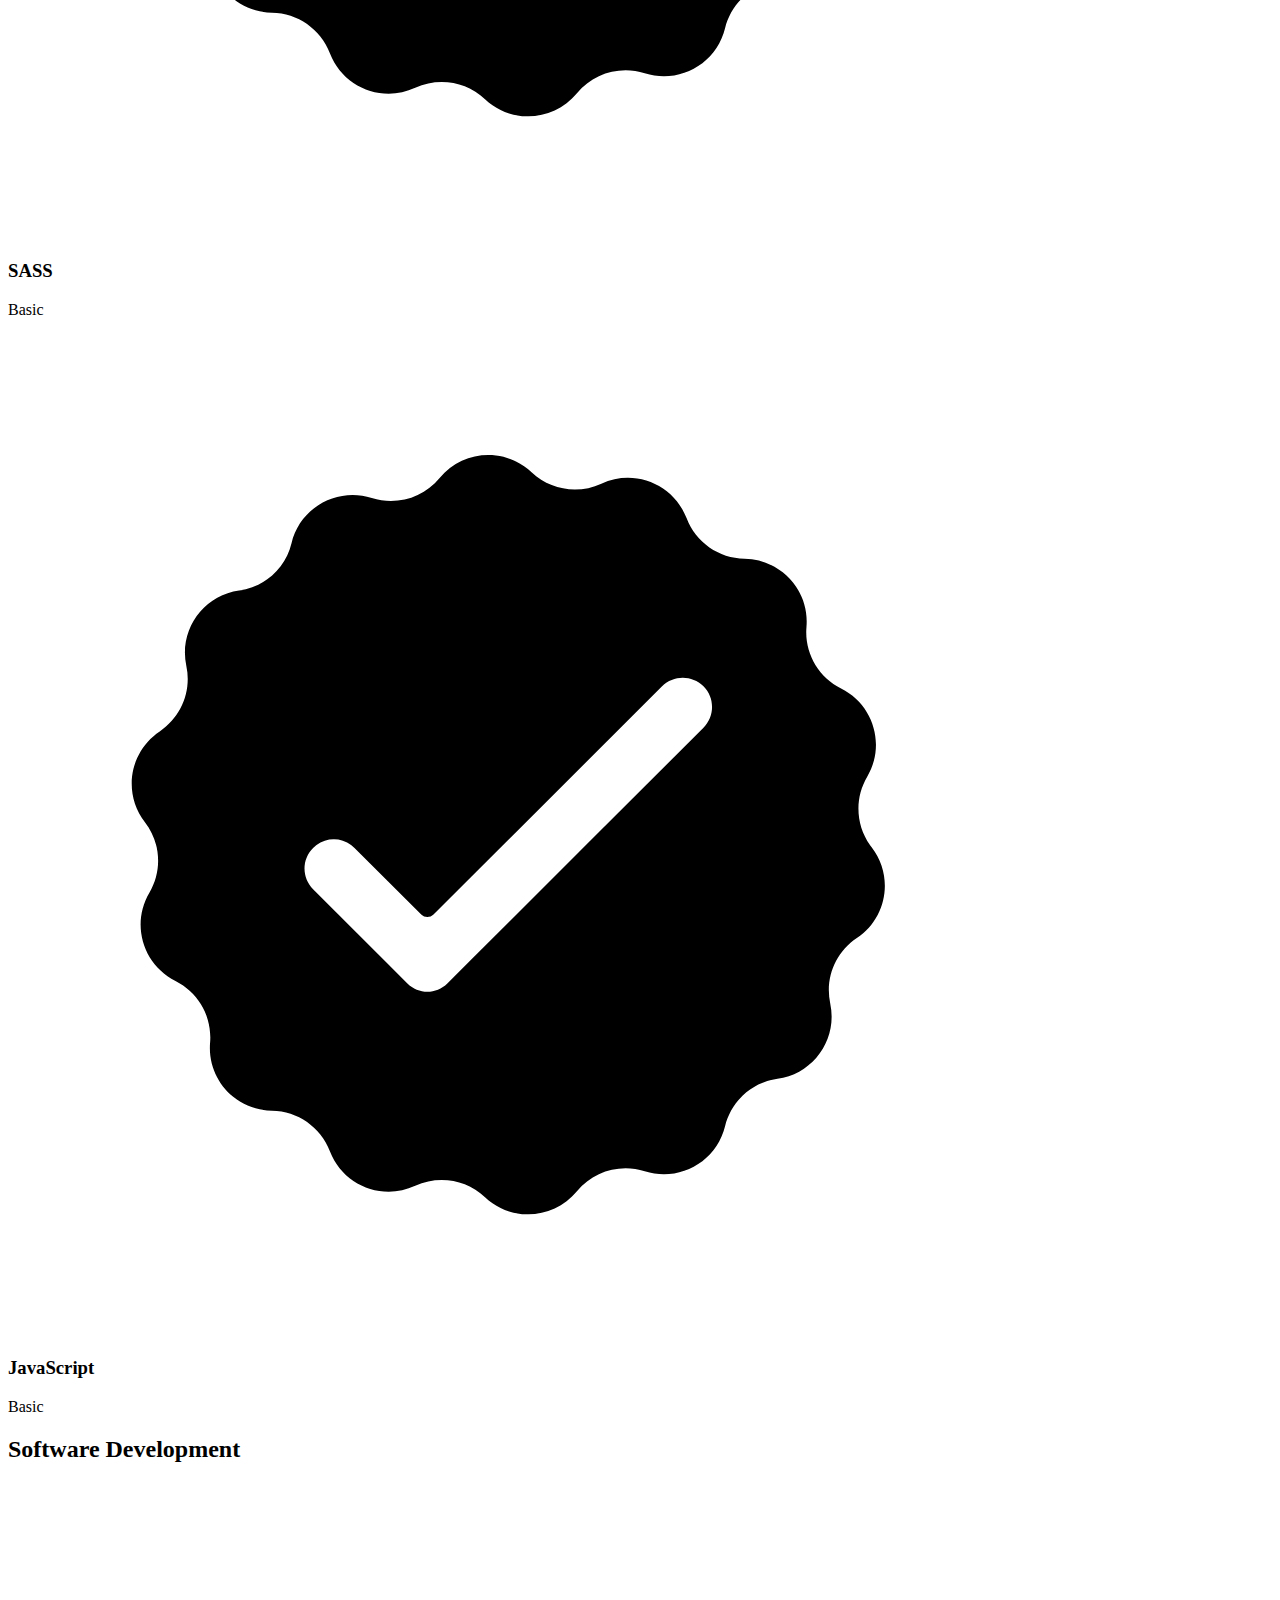
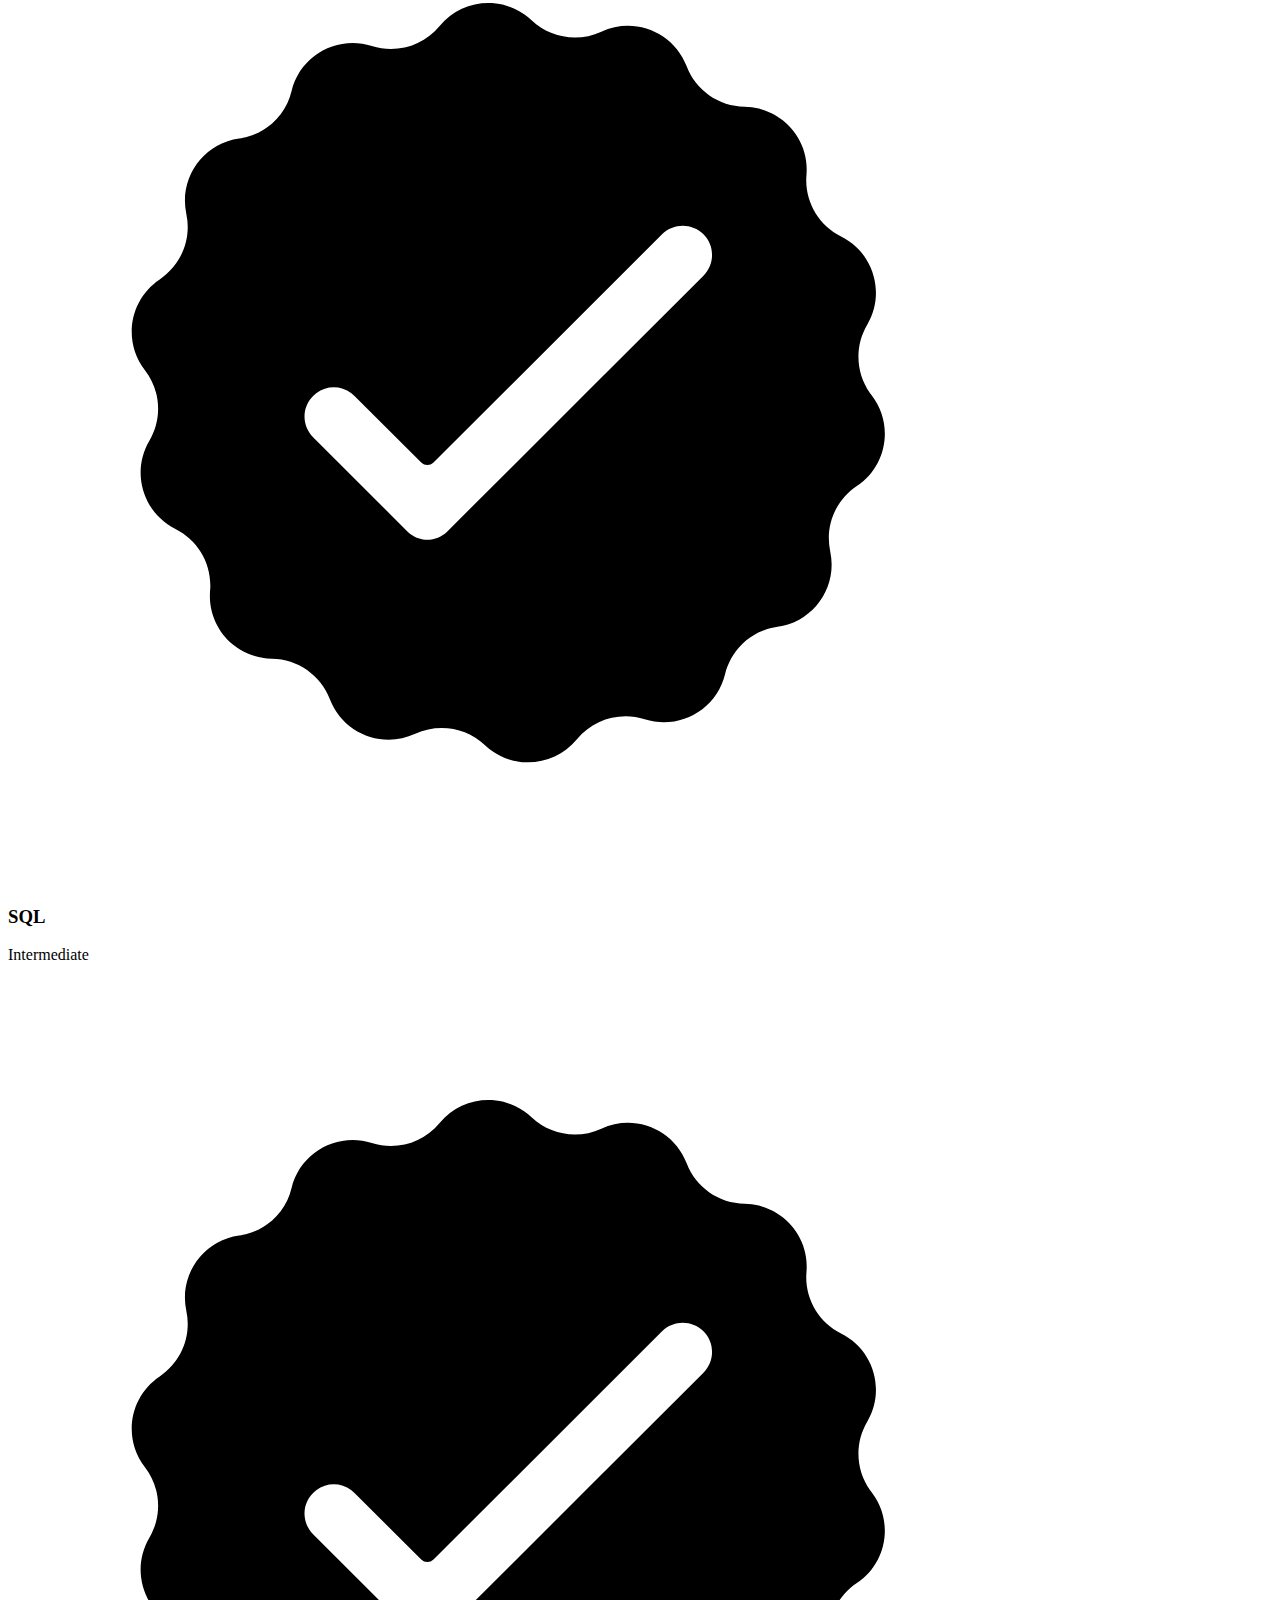
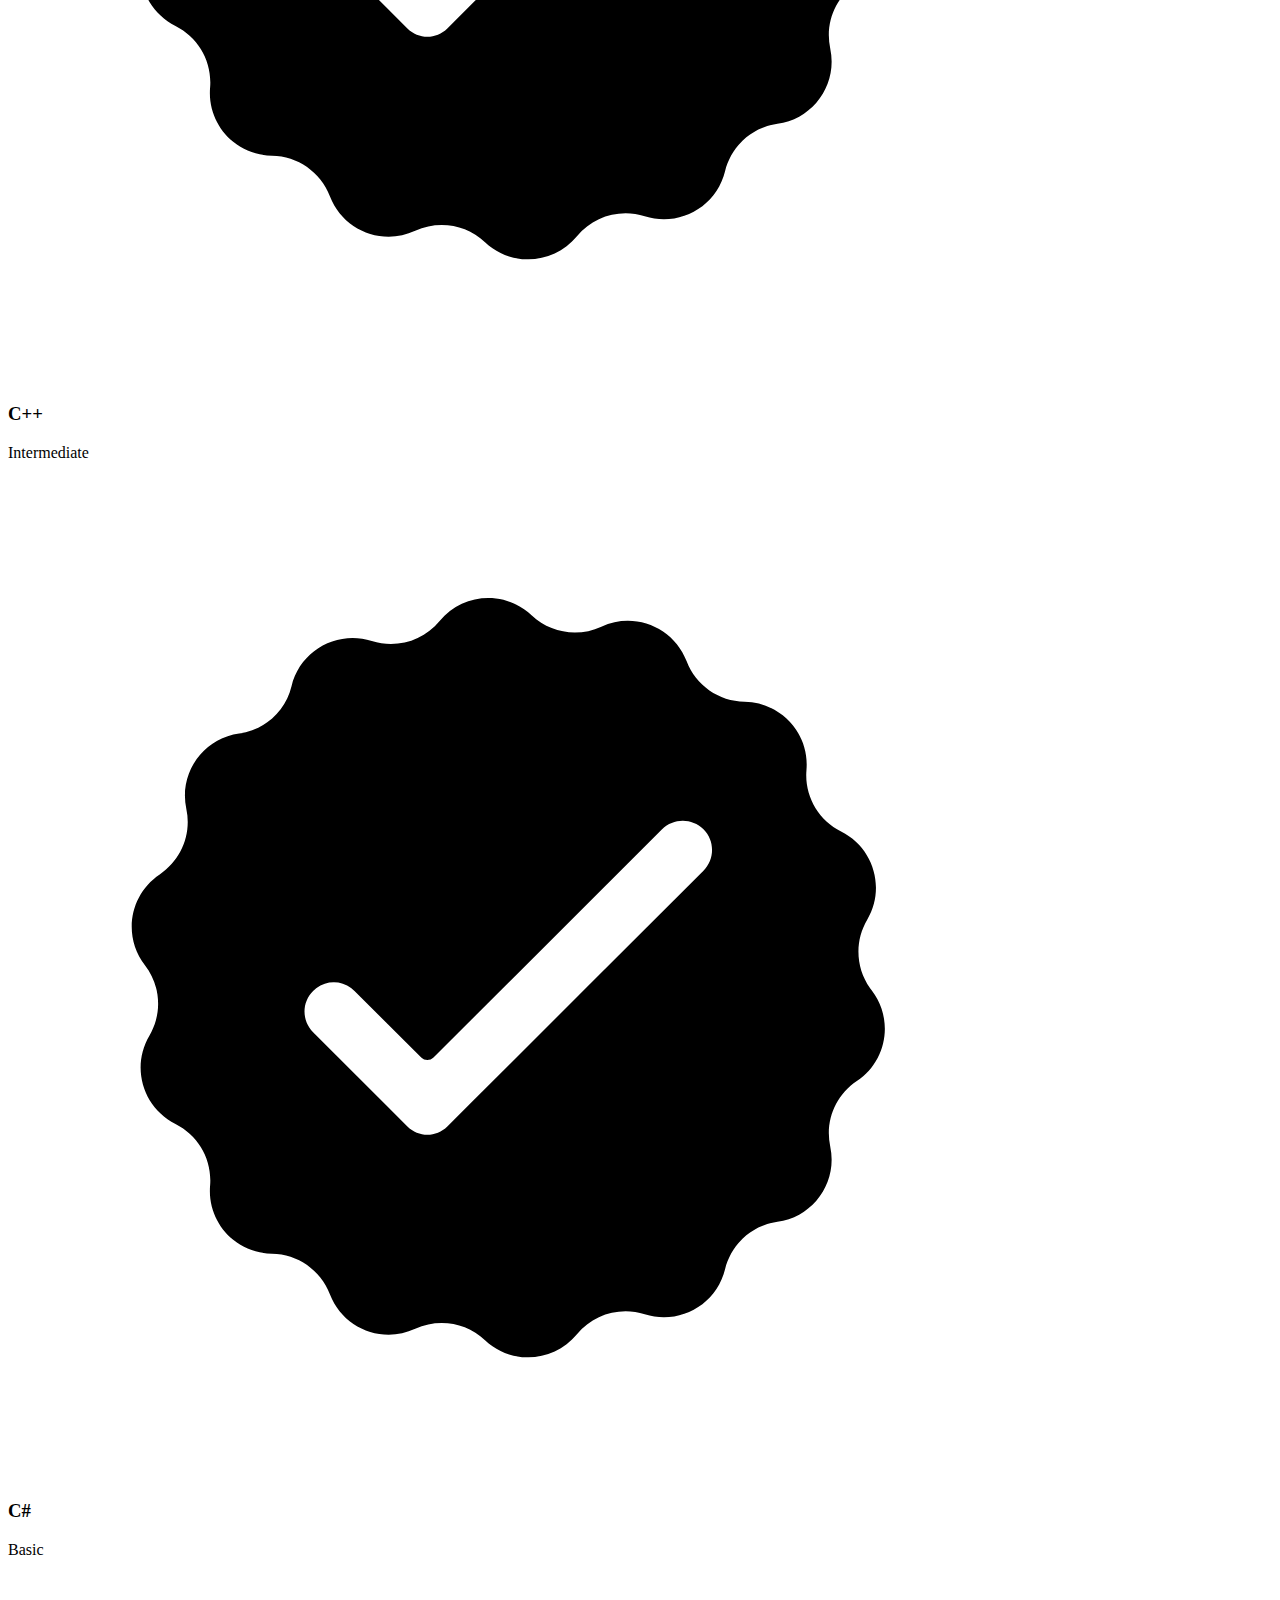
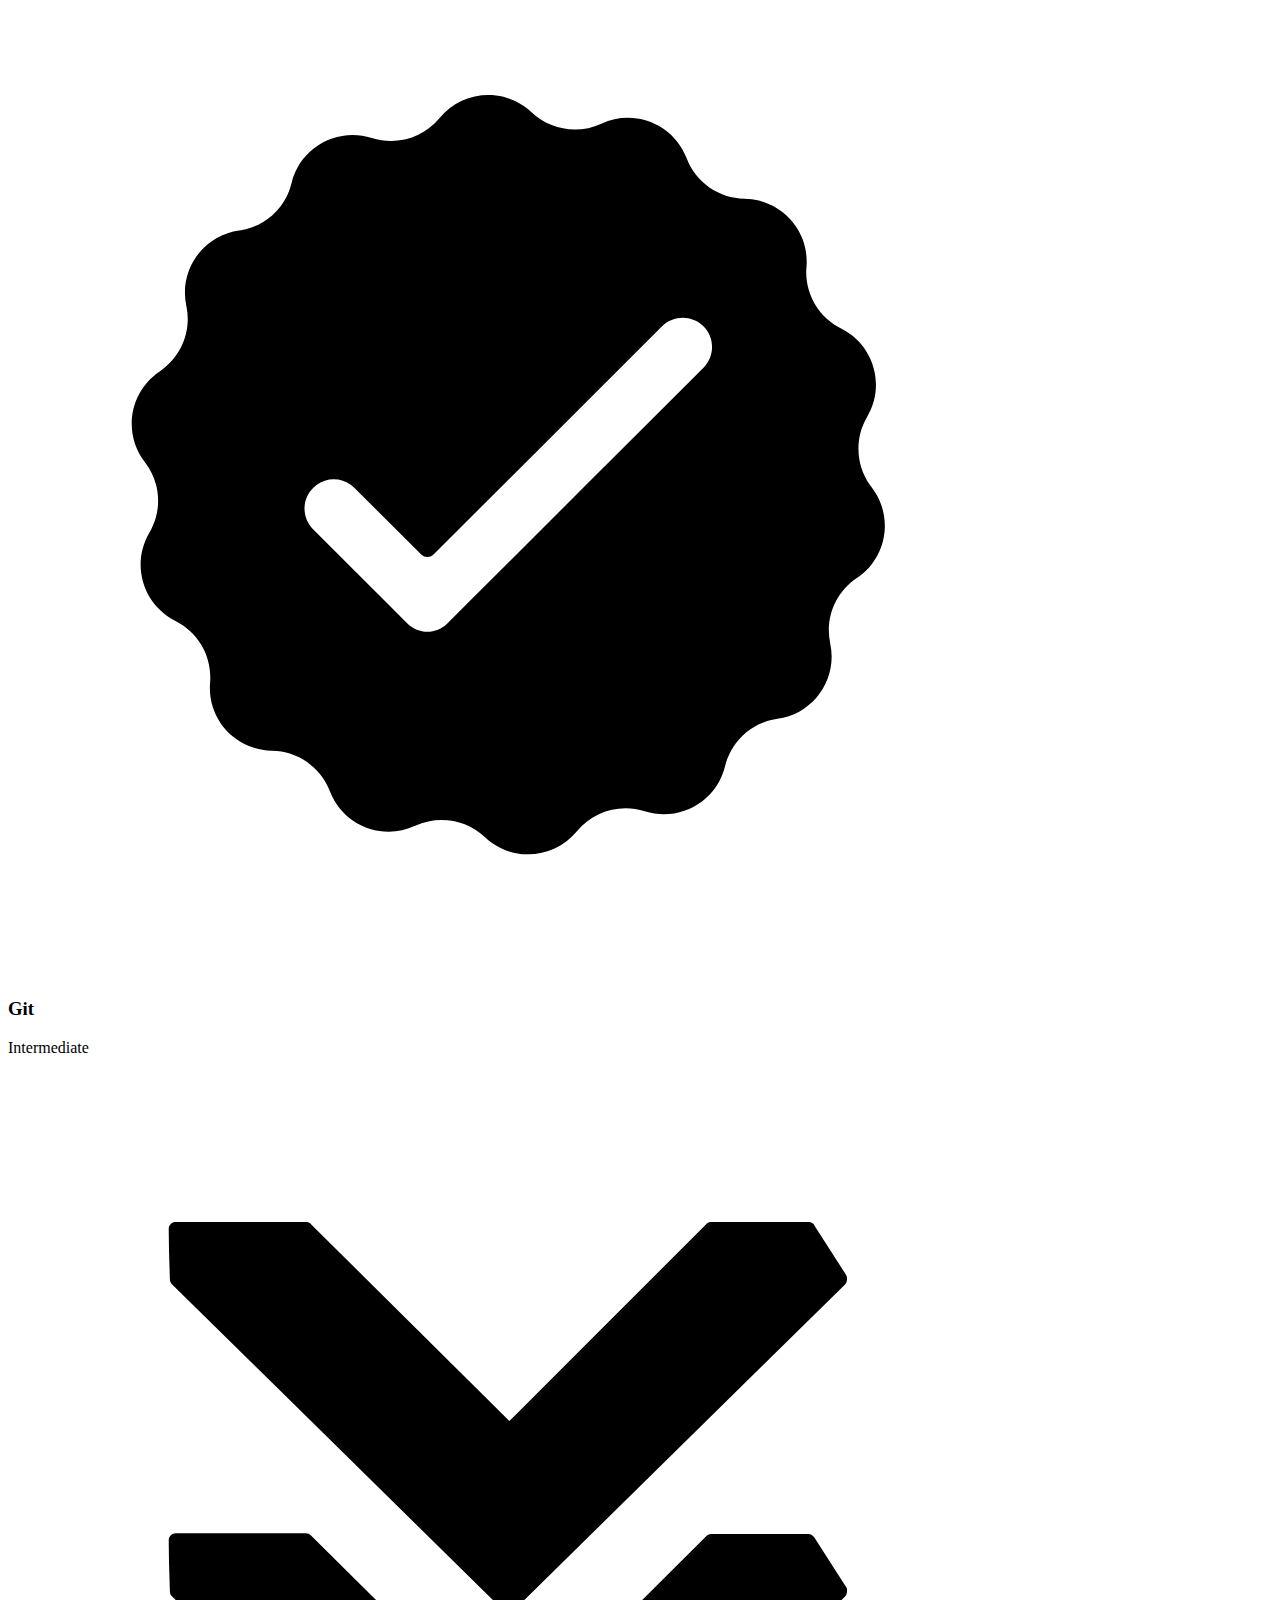
<file: src/original_code.html>
<!DOCTYPE html>
<html lang="en">

<head>
  <meta charset="utf-8">
  <title>Portfolio website</title>
  <meta name="viewport" content="width=device-width, initial-scale=1">
  <meta name="robots" content="index,follow">
  <meta name="description" content="TODO: Portfolio website ...">

  <link rel="stylesheet" href="./stylesheets/original_css_code.scss">
  <link rel="stylesheet" href="./stylesheets/mediaqueries.css" />
</head>

<body>
  <!-- Navbar Section-->
  <nav id="desktop-nav">
    <div class="logo"><!--img src="./images/logo/mr_logo_green.svg" alt="Milton Rodriguez logo"-->Milton Rodriguez</div>
      <div>
        <ul class="nav-links">
          <li><a href="#about">About</a></li>
          <li><a href="#experience">Experience</a></li>
          <li><a href="#projects">Projects</a></li>
          <li><a href="#contact">Contact</a></li>
        </ul>
      </div>
  </nav>
  <nav id="hamburger-nav">
      <div class="logo"><img src="./images/logo/mr_logo_black.svg" alt="Milton Rodriguez logo">Milton Rodriguez</div>
      <div class="hamburger-menu">
        <div class="hamburger-icon" onclick="toggleMenu()">
          <span></span>
          <span></span>
          <span></span>
        </div>
        <div class="menu-links">
          <li><a href="#about" onclick="toggleMenu()">About</a></li>
          <li><a href="#experience" onclick="toggleMenu()">Experience</a></li>
          <li><a href="#projects" onclick="toggleMenu()">Projects</a></li>
          <li><a href="#contact" onclick="toggleMenu()">Contact</a></li>
        </div>
    </div>
  </nav>

  <!-- Profile Section -->
  <section id="profile" class="bg-image" style="background-image: url(./images/portfolio/hero-image_900by675.jpg);">
      <!-- <div class="section__pic-container">
        <img src="./images/patterns/adrien-olichon-R2OM3BvN-Uo-unsplash.jpg" alt="Milton Rodriguez profile picture" />
      </div>     -->     
      <div class="section__text">
        <p class="section__text__p1">Hello, I'm</p>
        <h1 class="title">Milton Rodriguez</h1>
        <p class="section__text__p2">Frontend Developer & <br> Software Engineer</p>
        <div class="btn-container">
          <button  class="btn btn-color-1" onclick="window.open('./images/resume.pdf')">
            Download CV
          </button>
          <button class="btn btn-color-1" onclick="location.href='./#contact'">
            Contact Info
          </button>
        </div>
        <div id="socials-container">
          <img src="./images/icons/linkedin.png" alt="My LinkedIn profile" class="icon" target="_blank" onclick="location.href='https://www.linkedin.com/in/milton-rodriguez-b72584123/'"/>
          <img src="./images/icons/github.png" alt="My Github profile" class="icon" target="_blank" onclick="location.href='https://github.com/rodmilt'"/>
        </div>
      </div>
  </section>

  <!-- About Section -->
  <section id="about">
    <p class="section__text__p1">Get To Know More</p>
    <h1 class="title">About Me</h1>
    <div class="section-container">
      <div class="section__pic-container">
        <img src="./images/portfolio/portfolio-mr-smile2.jpg" alt="Profile picture" class="about-pic"/>
      </div>
      <div class="about-details-container">
        <div class="about-containers">
          <div class="details-container">
            <img src="./images/icons/experience.png" alt="Experience icon" class="icon"/>
            <h3>Experience</h3>
            <p>Coursework <br />Full Stack Development</p>
          </div>
          <div class="details-container">
            <img src="./images/icons/education.png" alt="Education icon" class="icon"/>
            <h3>Education</h3>
            <p>Pursuing BS in Computer Science /<br />Minor in Full Stack Development</p>
          </div>
        </div>
        <div class="text-container">
          <p>
            I am currently pursuing my Bachelors degree in Computer Science at Weber State University,
            with a minor in Full Stack Development. <strong>---Degree completion set for 2025---</strong>
          </p>
        </div>
      </div>
    </div>
    <img src="./images/icons/arrow.png" alt="Arrow icon" class="icon arrow" onclick="location.href='./#experience'" />
  </section>

  <!-- Experience Section -->
  <section id="experience">
    <p class="section__text__p1">Explore My</p>
    <h1 class="title">Experience</h1>
    <div class="experience-details-container">
      <div class="about-containers">
        <div class="details-container">
          <h2 class="experience-sub-title">Frontend Development</h2>
          <div class="article-container">
            <article>
              <img src="./images/icons/checkmark.png" alt="Experience icon" class="icon"/>
              <div>
                <h3>HTML</h3>
                <p>Intermediate</p>
              </div>
            </article>
            <article>
              <img src="./images/icons/checkmark.png" alt="Experience icon" class="icon"/>
              <div>
                <h3>CSS</h3>
                <p>Intermediate</p>
              </div>
            </article>
            <article>
              <img src="./images/icons/checkmark.png" alt="Experience icon" class="icon"/>
              <div>
                <h3>SASS</h3>
                <p>Basic</p>
              </div>
            </article>
            <article>
              <img src="./images/icons/checkmark.png" alt="Experience icon" class="icon"/>
              <div>
                <h3>JavaScript</h3>
                <p>Basic</p>
              </div>
            </article>
          </div>
        </div>
        <div class="details-container">
          <h2 class="experience-sub-title">Software Development</h2>
          <div class="article-container">
            <article>
              <img src="./images/icons/checkmark.png" alt="Experience icon" class="icon"/>
              <div>
                <h3>SQL</h3>
                <p>Intermediate</p>
              </div>
            </article>
            <article>
              <img src="./images/icons/checkmark.png" alt="Experience icon" class="icon"/>
              <div>
                <h3>C++</h3>
                <p>Intermediate</p>
              </div>
            </article>
            <article>
              <img src="./images/icons/checkmark.png" alt="Experience icon" class="icon"/>
              <div>
                <h3>C#</h3>
                <p>Basic</p>
              </div>
            </article>
            <article>
              <img src="./images/icons/checkmark.png" alt="Experience icon" class="icon"/>
              <div>
                <h3>Git</h3>
                <p>Intermediate</p>
              </div>
            </article>
          </div>
        </div>
      </div>
    </div>
    <img src="./images/icons/arrow.png" alt="Arrow icon" class="icon arrow" onclick="location.href='./#projects'"/>    
  </section>


<!-- Project Section -->
  <section id="projects">
    <p class="section__text__p1">Browse My Recent</p>
    <h1 class="title">Projects</h1>
    <div class="experience-details-container">
      <div class="about-containers">
        <div class="details-container color-container">
          <div class="article-container">
            <img src="./images/portfolio/shoe_hub.jpg" alt="Shoe Hub.com" class="project-img"/>
          </div>
          <h2 class="experience-sub-title project-title">Shoe Hub.com</h2>
          <div class="btn-container">
            <button class="btn btn-color-2 project-btn" target="_blank" onclick="location.href='https://github.com/'">
              Github
            </button>
            <button class="btn btn-color-2 project-btn" target="_blank" onclick="location.href='https://fabulous-lebkuchen-fab7a5.netlify.app/'">
              Live Demo
            </button>
          </div>
        </div>
        <div class="details-container color-container">
          <div class="article-container">
            <img src="./images/portfolio/classic-fencing_500by425.jpg" alt="Classic Fencing Inc." class="project-img"/>
          </div>
          <h2 class="experience-sub-title project-title">Classic Fencing Inc.</h2>
          <div class="btn-container">
            <button class="btn btn-color-2 project-btn" target="_blank" onclick="location.href='https://github.com/'">
              Github
            </button>
            <button class="btn btn-color-2 project-btn" target="_blank" onclick="location.href='https://statuesque-frangollo-cfc5f9.netlify.app/'">
              Live Demo
            </button>
          </div>
        </div>
        <div class="details-container color-container">
          <div class="article-container">
            <img src="./images/portfolio/calculator_500by500.jpg" alt="Complex Number Calculator" target="_blank" class="project-img"/>
          </div>
          <h2 class="experience-sub-title project-title">Complex Number Calculator</h2>
          <div class="btn-container">
            <button class="btn btn-color-2 project-btn" target="_blank" onclick="location.href='https://github.com/'">
              Github
            </button>
            <button class="btn btn-color-2 project-btn" target="_blank" onclick="location.href='https://github.com/'">
              Live Demo
            </button>
          </div>
        </div>
      </div>
    </div>
    <img src="./images/icons/arrow.png" alt="Arrow icon" class="icon arrow" onclick="location.href='./#contact'"/>
  </section>

  <!-- Contact Section -->
  <section id="contact">
    <p class="section__text__p1">Get in Touch</p>
    <h1 class="title">Contact Me</h1>
    <div class="contact-info-upper-container">
      <div class="contact-info-container">
        <img src="./images/icons/email.png" alt="Email icon" class="icon contact-icon email-icon"/>
        <p><a href="mailto:miltonrodriguez@mail.weber.edu">Email</a></p>
      </div>
      <div class="contact-info-container">
        <img src="./images/icons/linkedin.png" alt="LinkedIn icon" class="icon contact-icon"/>
        <p><a href="https://www.linkedin.com/in/milton-rodriguez-b72584123/">LinkedIn</a></p>
      </div>
    </div>
  </section>

  <!-- Footer Section -->
  <footer>
    <nav>
      <div class="nav-links-container">
        <ul class="nav-links">
          <li><a href="#about">About</a></li>
          <li><a href="#experience">Experience</a></li>
          <li><a href="#projects">Projects</a></li>
          <li><a href="#contact">Contact</a></li>
        </ul>
      </div>
    </nav>
    <p>Copyright &#169; 2023 Milton Rodriguez. All Rights Reserved.</p>
  </footer>
  <script type="module" src="./javascripts/main.js"></script>
</body>
</html>
</file>
<file: src/stylesheets/mediaqueries.css>
@media screen and (max-width: 1400px) {
    #profile {
      height: 83vh;
      margin-bottom: 6rem;
    }
    .about-containers {
      flex-wrap: wrap;
    }
    #contact,
    #projects {
      height: fit-content;
    }
  }
  
  @media screen and (max-width: 900px) {
    #desktop-nav {
      display: none;
    }
    #hamburger-nav {
      display: flex;
    }
    #experience,
    .experience-details-container {
      margin-top: 2rem;
    }
    #profile,
    .section-container {
      display: block;
    }
    .arrow {
      display: none;
    }
    section,
    .section-container {
      height: fit-content;
    }
    section {
      margin: 0 5%;
    }
    .section__pic-container {
      width: 275px;
      height: 275px;
      margin: 0 auto 2rem;
    }
    .about-containers {
      margin-top: 0;
    }
  }
  
  @media screen and (max-width: 600px) {
    #contact,
    footer {
      height: 40vh;
    }
    #profile {
      height: 83vh;
      margin-bottom: 0;
    }
    article {
      font-size: 1rem;
    }
    footer nav {
      height: fit-content;
      margin-bottom: 2rem;
    }
    .about-containers,
    .contact-info-upper-container,
    .btn-container {
      flex-wrap: wrap;
    }
    .contact-info-container {
      margin: 0;
    }
    .contact-info-container p,
    .nav-links li a {
      font-size: 1rem;
    }
    .experience-sub-title {
      font-size: 1.25rem;
    }
    .logo {
      font-size: 1.5rem;
    }
    .nav-links {
      flex-direction: column;
      gap: 0.5rem;
      text-align: center;
    }
    .section__pic-container {
      width: auto;
      height: 46vw;
      justify-content: center;
    }
    .section__text__p2 {
      font-size: 1.25rem;
    }
    .title {
      font-size: 2rem;
    }
    .text-container {
      text-align: justify;
    }
  }
</file>
